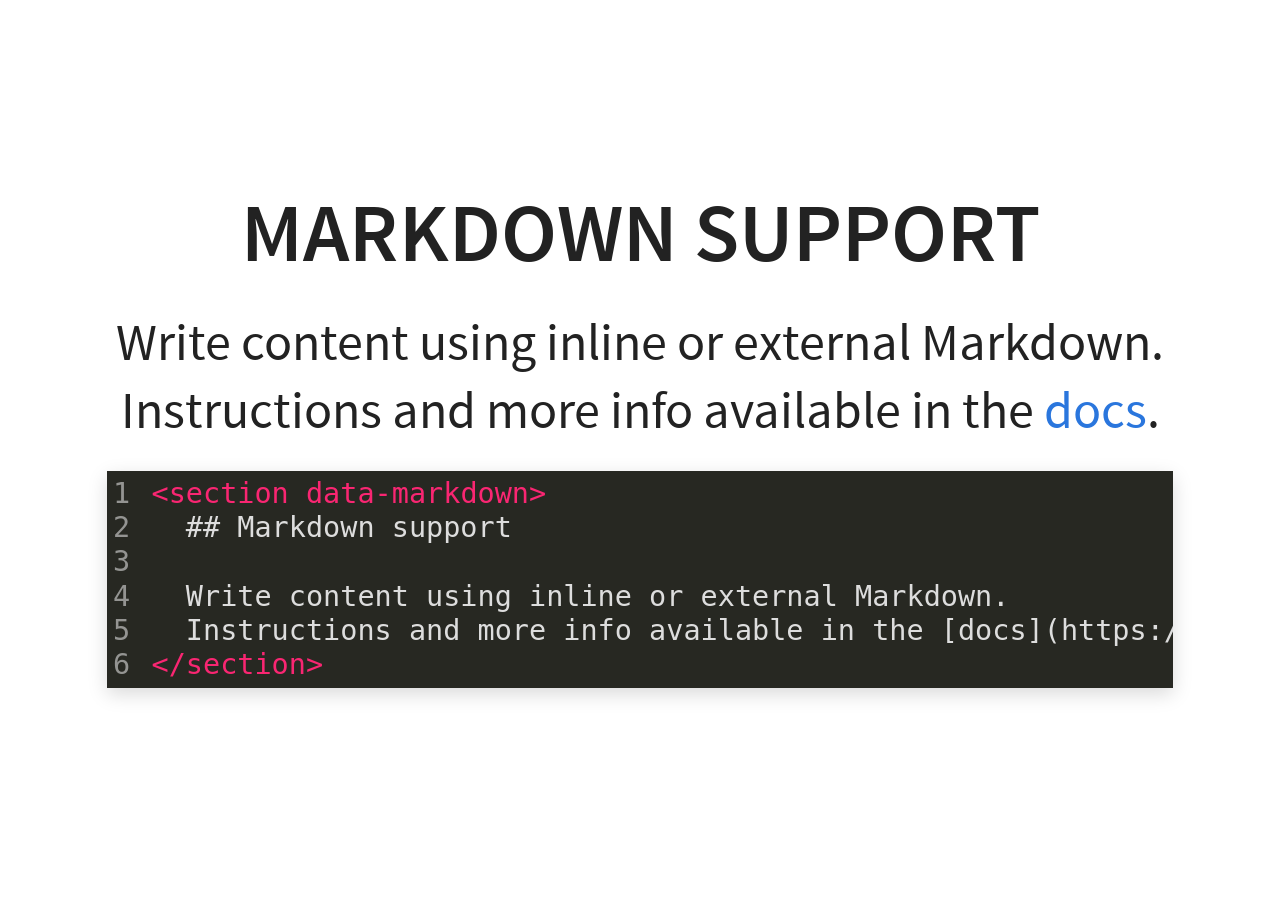
<file: slides/_demo_.html>
<!doctype html>
<html lang="es">

	<head>
		<meta charset="utf-8">
		<title>Demo con Reveal.js</title>
		<meta name="viewport" content="width=device-width, initial-scale=1.0">
		<link rel="stylesheet" href="dist/reveal.css">
		<link rel="stylesheet" href="dist/theme/white.css" id="theme">
		<link rel="stylesheet" href="plugin/highlight/monokai.css">
	</head>

	<body>

		<div class="reveal">

			<div class="slides">
                <section data-markdown>
                    <script type="text/template">
                        ## Markdown support

                        Write content using inline or external Markdown.
                        Instructions and more info available in the [docs](https://revealjs.com/markdown/).

                        ```html []
                        <section data-markdown>
                          ## Markdown support

                          Write content using inline or external Markdown.
                          Instructions and more info available in the [docs](https://revealjs.com/markdown/).
                        </section>
                        ```
                    </script>
                </section>

                <section data-markdown>
                    <script type="text/template">
                        ## Another slide

                        Java sample code

                        ```java[|9]
                        public class MyClass
                        {
                            public MyClass()
                            {
                            }
                            
                            public void aMethod()
                            {
                                System.out.println("Hello world");
                            }
                        ```
                    </script>
                </section>
            </div>
		</div>

		<script src="dist/reveal.js"></script>
		<script src="plugin/markdown/markdown.js"></script>
		<script src="plugin/highlight/highlight.js"></script>
		<script>

			// Also available as an ES module, see:
			// https://revealjs.com/initialization/
			Reveal.initialize({
				controls: false,
				progress: false,
				center: true,
				hash: true,

				// Learn about plugins: https://revealjs.com/plugins/
				plugins: [ RevealMarkdown, RevealHighlight ]
			});

		</script>

	</body>
</html>
</file>
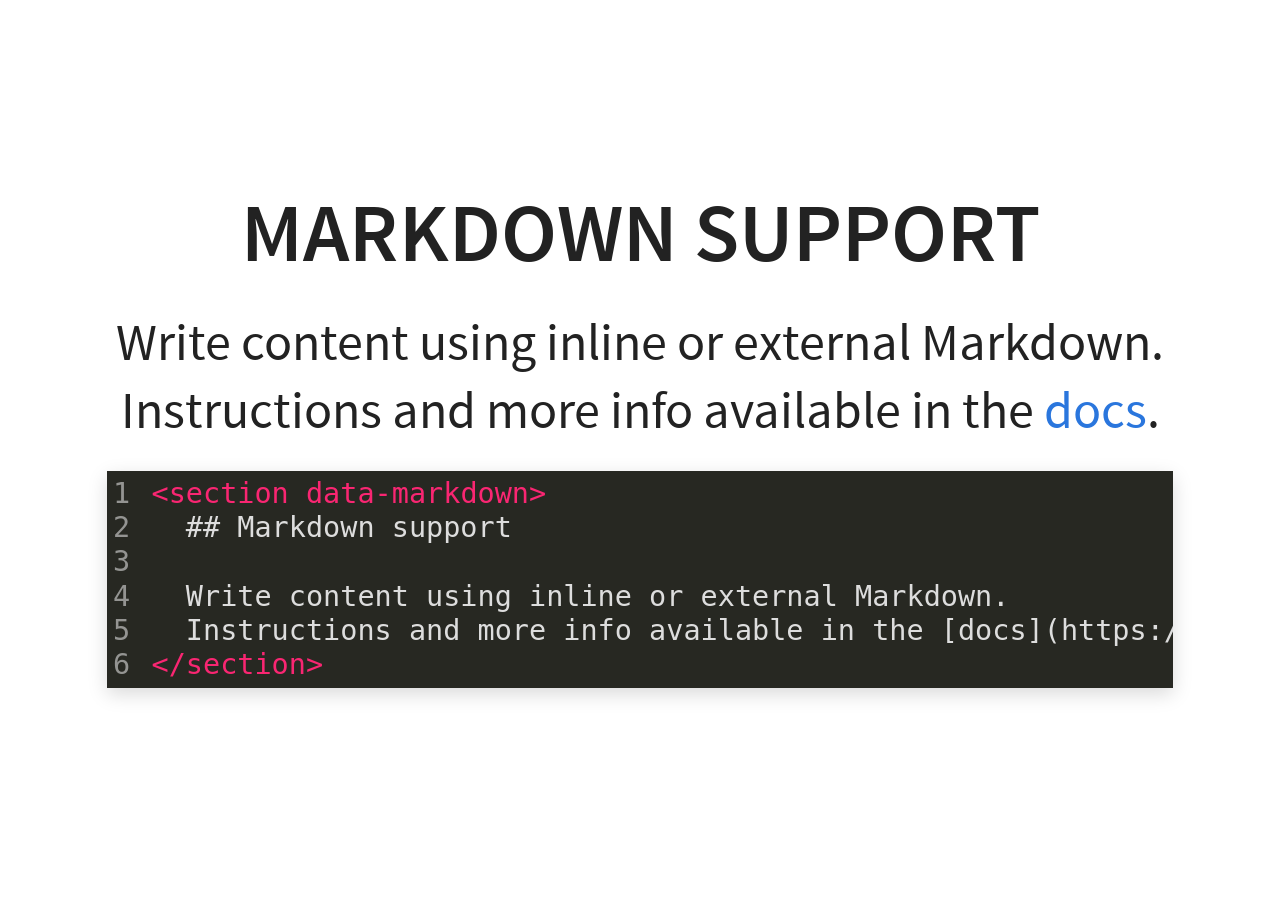
<file: docs/slides/_demo_.html>
<!doctype html>
<html lang="es">

	<head>
		<meta charset="utf-8">
		<title>Demo con Reveal.js</title>
		<meta name="viewport" content="width=device-width, initial-scale=1.0">
		<link rel="stylesheet" href="dist/reveal.css">
		<link rel="stylesheet" href="dist/theme/white.css" id="theme">
		<link rel="stylesheet" href="plugin/highlight/monokai.css">
	</head>

	<body>

		<div class="reveal">

			<div class="slides">
                <section data-markdown>
                    <script type="text/template">
                        ## Markdown support

                        Write content using inline or external Markdown.
                        Instructions and more info available in the [docs](https://revealjs.com/markdown/).

                        ```html []
                        <section data-markdown>
                          ## Markdown support

                          Write content using inline or external Markdown.
                          Instructions and more info available in the [docs](https://revealjs.com/markdown/).
                        </section>
                        ```
                    </script>
                </section>

                <section data-markdown>
                    <script type="text/template">
                        ## Another slide

                        Java sample code

                        ```java[|9]
                        public class MyClass
                        {
                            public MyClass()
                            {
                            }
                            
                            public void aMethod()
                            {
                                System.out.println("Hello world");
                            }
                        ```
                    </script>
                </section>
            </div>
		</div>

		<script src="dist/reveal.js"></script>
		<script src="plugin/markdown/markdown.js"></script>
		<script src="plugin/highlight/highlight.js"></script>
		<script>

			// Also available as an ES module, see:
			// https://revealjs.com/initialization/
			Reveal.initialize({
				controls: false,
				progress: false,
				center: true,
				hash: true,

				// Learn about plugins: https://revealjs.com/plugins/
				plugins: [ RevealMarkdown, RevealHighlight ]
			});

		</script>

	</body>
</html>
</file>
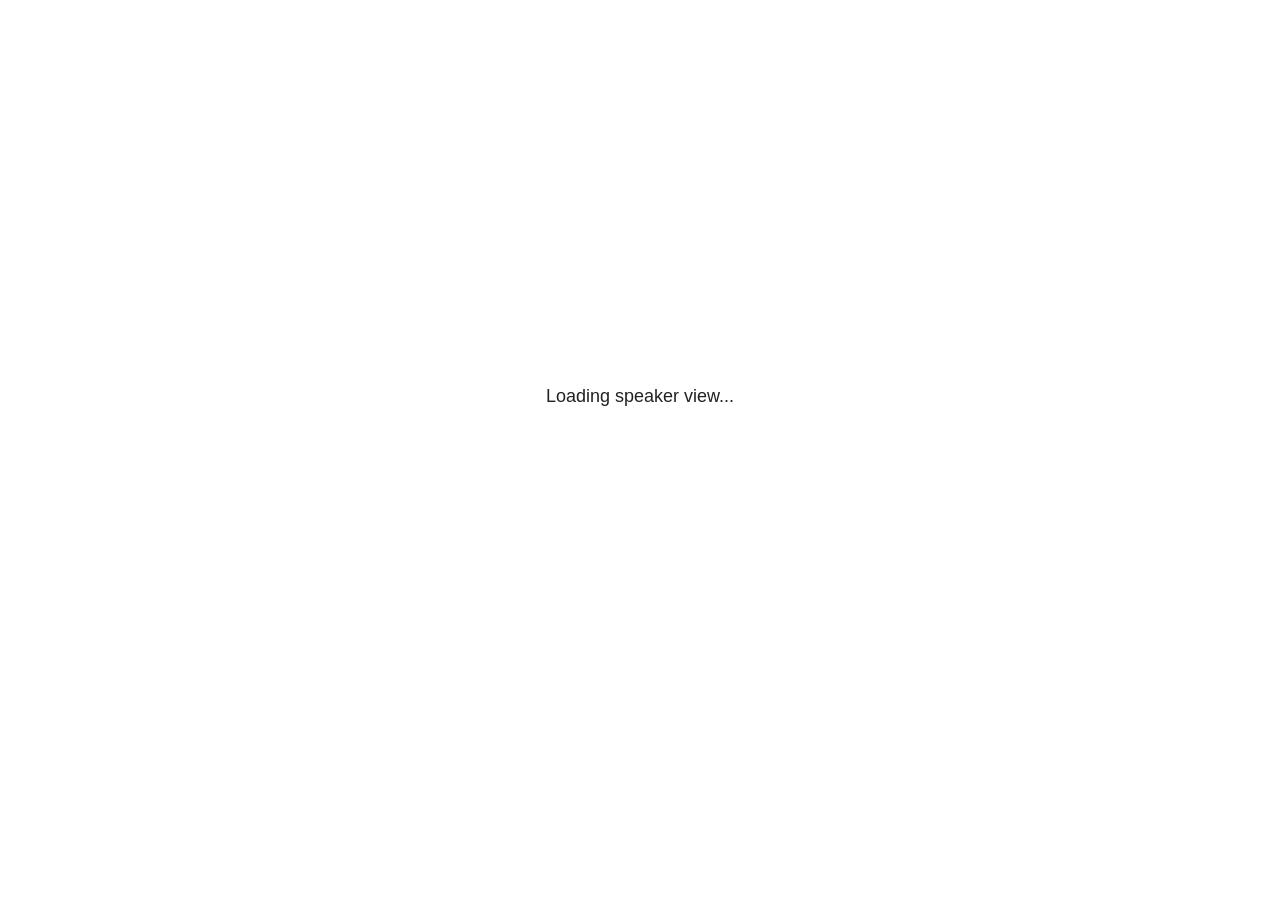
<file: slides/plugin/notes/speaker-view.html>
<html lang="en">
	<head>
		<meta charset="utf-8">

		<title>reveal.js - Speaker View</title>

		<style>
			body {
				font-family: Helvetica;
				font-size: 18px;
			}

			#current-slide,
			#upcoming-slide,
			#speaker-controls {
				padding: 6px;
				box-sizing: border-box;
				-moz-box-sizing: border-box;
			}

			#current-slide iframe,
			#upcoming-slide iframe {
				width: 100%;
				height: 100%;
				border: 1px solid #ddd;
			}

			#current-slide .label,
			#upcoming-slide .label {
				position: absolute;
				top: 10px;
				left: 10px;
				z-index: 2;
			}

			#connection-status {
				position: absolute;
				top: 0;
				left: 0;
				width: 100%;
				height: 100%;
				z-index: 20;
				padding: 30% 20% 20% 20%;
				font-size: 18px;
				color: #222;
				background: #fff;
				text-align: center;
				box-sizing: border-box;
				line-height: 1.4;
			}

			.overlay-element {
				height: 34px;
				line-height: 34px;
				padding: 0 10px;
				text-shadow: none;
				background: rgba( 220, 220, 220, 0.8 );
				color: #222;
				font-size: 14px;
			}

			.overlay-element.interactive:hover {
				background: rgba( 220, 220, 220, 1 );
			}

			#current-slide {
				position: absolute;
				width: 60%;
				height: 100%;
				top: 0;
				left: 0;
				padding-right: 0;
			}

			#upcoming-slide {
				position: absolute;
				width: 40%;
				height: 40%;
				right: 0;
				top: 0;
			}

			/* Speaker controls */
			#speaker-controls {
				position: absolute;
				top: 40%;
				right: 0;
				width: 40%;
				height: 60%;
				overflow: auto;
				font-size: 18px;
			}

				.speaker-controls-time.hidden,
				.speaker-controls-notes.hidden {
					display: none;
				}

				.speaker-controls-time .label,
				.speaker-controls-pace .label,
				.speaker-controls-notes .label {
					text-transform: uppercase;
					font-weight: normal;
					font-size: 0.66em;
					color: #666;
					margin: 0;
				}

				.speaker-controls-time, .speaker-controls-pace {
					border-bottom: 1px solid rgba( 200, 200, 200, 0.5 );
					margin-bottom: 10px;
					padding: 10px 16px;
					padding-bottom: 20px;
					cursor: pointer;
				}

				.speaker-controls-time .reset-button {
					opacity: 0;
					float: right;
					color: #666;
					text-decoration: none;
				}
				.speaker-controls-time:hover .reset-button {
					opacity: 1;
				}

				.speaker-controls-time .timer,
				.speaker-controls-time .clock {
					width: 50%;
				}

				.speaker-controls-time .timer,
				.speaker-controls-time .clock,
				.speaker-controls-time .pacing .hours-value,
				.speaker-controls-time .pacing .minutes-value,
				.speaker-controls-time .pacing .seconds-value {
					font-size: 1.9em;
				}

				.speaker-controls-time .timer {
					float: left;
				}

				.speaker-controls-time .clock {
					float: right;
					text-align: right;
				}

				.speaker-controls-time span.mute {
					opacity: 0.3;
				}

				.speaker-controls-time .pacing-title {
					margin-top: 5px;
				}

				.speaker-controls-time .pacing.ahead {
					color: blue;
				}

				.speaker-controls-time .pacing.on-track {
					color: green;
				}

				.speaker-controls-time .pacing.behind {
					color: red;
				}

				.speaker-controls-notes {
					padding: 10px 16px;
				}

				.speaker-controls-notes .value {
					margin-top: 5px;
					line-height: 1.4;
					font-size: 1.2em;
				}

			/* Layout selector */
			#speaker-layout {
				position: absolute;
				top: 10px;
				right: 10px;
				color: #222;
				z-index: 10;
			}
				#speaker-layout select {
					position: absolute;
					width: 100%;
					height: 100%;
					top: 0;
					left: 0;
					border: 0;
					box-shadow: 0;
					cursor: pointer;
					opacity: 0;

					font-size: 1em;
					background-color: transparent;

					-moz-appearance: none;
					-webkit-appearance: none;
					-webkit-tap-highlight-color: rgba(0, 0, 0, 0);
				}

				#speaker-layout select:focus {
					outline: none;
					box-shadow: none;
				}

			.clear {
				clear: both;
			}

			/* Speaker layout: Wide */
			body[data-speaker-layout="wide"] #current-slide,
			body[data-speaker-layout="wide"] #upcoming-slide {
				width: 50%;
				height: 45%;
				padding: 6px;
			}

			body[data-speaker-layout="wide"] #current-slide {
				top: 0;
				left: 0;
			}

			body[data-speaker-layout="wide"] #upcoming-slide {
				top: 0;
				left: 50%;
			}

			body[data-speaker-layout="wide"] #speaker-controls {
				top: 45%;
				left: 0;
				width: 100%;
				height: 50%;
				font-size: 1.25em;
			}

			/* Speaker layout: Tall */
			body[data-speaker-layout="tall"] #current-slide,
			body[data-speaker-layout="tall"] #upcoming-slide {
				width: 45%;
				height: 50%;
				padding: 6px;
			}

			body[data-speaker-layout="tall"] #current-slide {
				top: 0;
				left: 0;
			}

			body[data-speaker-layout="tall"] #upcoming-slide {
				top: 50%;
				left: 0;
			}

			body[data-speaker-layout="tall"] #speaker-controls {
				padding-top: 40px;
				top: 0;
				left: 45%;
				width: 55%;
				height: 100%;
				font-size: 1.25em;
			}

			/* Speaker layout: Notes only */
			body[data-speaker-layout="notes-only"] #current-slide,
			body[data-speaker-layout="notes-only"] #upcoming-slide {
				display: none;
			}

			body[data-speaker-layout="notes-only"] #speaker-controls {
				padding-top: 40px;
				top: 0;
				left: 0;
				width: 100%;
				height: 100%;
				font-size: 1.25em;
			}

			@media screen and (max-width: 1080px) {
				body[data-speaker-layout="default"] #speaker-controls {
					font-size: 16px;
				}
			}

			@media screen and (max-width: 900px) {
				body[data-speaker-layout="default"] #speaker-controls {
					font-size: 14px;
				}
			}

			@media screen and (max-width: 800px) {
				body[data-speaker-layout="default"] #speaker-controls {
					font-size: 12px;
				}
			}

		</style>
	</head>

	<body>

		<div id="connection-status">Loading speaker view...</div>

		<div id="current-slide"></div>
		<div id="upcoming-slide"><span class="overlay-element label">Upcoming</span></div>
		<div id="speaker-controls">
			<div class="speaker-controls-time">
				<h4 class="label">Time <span class="reset-button">Click to Reset</span></h4>
				<div class="clock">
					<span class="clock-value">0:00 AM</span>
				</div>
				<div class="timer">
					<span class="hours-value">00</span><span class="minutes-value">:00</span><span class="seconds-value">:00</span>
				</div>
				<div class="clear"></div>

				<h4 class="label pacing-title" style="display: none">Pacing – Time to finish current slide</h4>
				<div class="pacing" style="display: none">
					<span class="hours-value">00</span><span class="minutes-value">:00</span><span class="seconds-value">:00</span>
				</div>
			</div>

			<div class="speaker-controls-notes hidden">
				<h4 class="label">Notes</h4>
				<div class="value"></div>
			</div>
		</div>
		<div id="speaker-layout" class="overlay-element interactive">
			<span class="speaker-layout-label"></span>
			<select class="speaker-layout-dropdown"></select>
		</div>

		<script>

			(function() {

				var notes,
					notesValue,
					currentState,
					currentSlide,
					upcomingSlide,
					layoutLabel,
					layoutDropdown,
					pendingCalls = {},
					lastRevealApiCallId = 0,
					connected = false;

				var SPEAKER_LAYOUTS = {
					'default': 'Default',
					'wide': 'Wide',
					'tall': 'Tall',
					'notes-only': 'Notes only'
				};

				setupLayout();

				var connectionStatus = document.querySelector( '#connection-status' );
				var connectionTimeout = setTimeout( function() {
					connectionStatus.innerHTML = 'Error connecting to main window.<br>Please try closing and reopening the speaker view.';
				}, 5000 );

				window.addEventListener( 'message', function( event ) {

					clearTimeout( connectionTimeout );
					connectionStatus.style.display = 'none';

					var data = JSON.parse( event.data );

					// The overview mode is only useful to the reveal.js instance
					// where navigation occurs so we don't sync it
					if( data.state ) delete data.state.overview;

					// Messages sent by the notes plugin inside of the main window
					if( data && data.namespace === 'reveal-notes' ) {
						if( data.type === 'connect' ) {
							handleConnectMessage( data );
						}
						else if( data.type === 'state' ) {
							handleStateMessage( data );
						}
						else if( data.type === 'return' ) {
							pendingCalls[data.callId](data.result);
							delete pendingCalls[data.callId];
						}
					}
					// Messages sent by the reveal.js inside of the current slide preview
					else if( data && data.namespace === 'reveal' ) {
						if( /ready/.test( data.eventName ) ) {
							// Send a message back to notify that the handshake is complete
							window.opener.postMessage( JSON.stringify({ namespace: 'reveal-notes', type: 'connected'} ), '*' );
						}
						else if( /slidechanged|fragmentshown|fragmenthidden|paused|resumed/.test( data.eventName ) && currentState !== JSON.stringify( data.state ) ) {

							window.opener.postMessage( JSON.stringify({ method: 'setState', args: [ data.state ]} ), '*' );

						}
					}

				} );

				/**
				 * Asynchronously calls the Reveal.js API of the main frame.
				 */
				function callRevealApi( methodName, methodArguments, callback ) {

					var callId = ++lastRevealApiCallId;
					pendingCalls[callId] = callback;
					window.opener.postMessage( JSON.stringify( {
						namespace: 'reveal-notes',
						type: 'call',
						callId: callId,
						methodName: methodName,
						arguments: methodArguments
					} ), '*' );

				}

				/**
				 * Called when the main window is trying to establish a
				 * connection.
				 */
				function handleConnectMessage( data ) {

					if( connected === false ) {
						connected = true;

						setupIframes( data );
						setupKeyboard();
						setupNotes();
						setupTimer();
					}

				}

				/**
				 * Called when the main window sends an updated state.
				 */
				function handleStateMessage( data ) {

					// Store the most recently set state to avoid circular loops
					// applying the same state
					currentState = JSON.stringify( data.state );

					// No need for updating the notes in case of fragment changes
					if ( data.notes ) {
						notes.classList.remove( 'hidden' );
						notesValue.style.whiteSpace = data.whitespace;
						if( data.markdown ) {
							notesValue.innerHTML = marked( data.notes );
						}
						else {
							notesValue.innerHTML = data.notes;
						}
					}
					else {
						notes.classList.add( 'hidden' );
					}

					// Update the note slides
					currentSlide.contentWindow.postMessage( JSON.stringify({ method: 'setState', args: [ data.state ] }), '*' );
					upcomingSlide.contentWindow.postMessage( JSON.stringify({ method: 'setState', args: [ data.state ] }), '*' );
					upcomingSlide.contentWindow.postMessage( JSON.stringify({ method: 'next' }), '*' );

				}

				// Limit to max one state update per X ms
				handleStateMessage = debounce( handleStateMessage, 200 );

				/**
				 * Forward keyboard events to the current slide window.
				 * This enables keyboard events to work even if focus
				 * isn't set on the current slide iframe.
				 *
				 * Block F5 default handling, it reloads and disconnects
				 * the speaker notes window.
				 */
				function setupKeyboard() {

					document.addEventListener( 'keydown', function( event ) {
						if( event.keyCode === 116 || ( event.metaKey && event.keyCode === 82 ) ) {
							event.preventDefault();
							return false;
						}
						currentSlide.contentWindow.postMessage( JSON.stringify({ method: 'triggerKey', args: [ event.keyCode ] }), '*' );
					} );

				}

				/**
				 * Creates the preview iframes.
				 */
				function setupIframes( data ) {

					var params = [
						'receiver',
						'progress=false',
						'history=false',
						'transition=none',
						'autoSlide=0',
						'backgroundTransition=none'
					].join( '&' );

					var urlSeparator = /\?/.test(data.url) ? '&' : '?';
					var hash = '#/' + data.state.indexh + '/' + data.state.indexv;
					var currentURL = data.url + urlSeparator + params + '&postMessageEvents=true' + hash;
					var upcomingURL = data.url + urlSeparator + params + '&controls=false' + hash;

					currentSlide = document.createElement( 'iframe' );
					currentSlide.setAttribute( 'width', 1280 );
					currentSlide.setAttribute( 'height', 1024 );
					currentSlide.setAttribute( 'src', currentURL );
					document.querySelector( '#current-slide' ).appendChild( currentSlide );

					upcomingSlide = document.createElement( 'iframe' );
					upcomingSlide.setAttribute( 'width', 640 );
					upcomingSlide.setAttribute( 'height', 512 );
					upcomingSlide.setAttribute( 'src', upcomingURL );
					document.querySelector( '#upcoming-slide' ).appendChild( upcomingSlide );

				}

				/**
				 * Setup the notes UI.
				 */
				function setupNotes() {

					notes = document.querySelector( '.speaker-controls-notes' );
					notesValue = document.querySelector( '.speaker-controls-notes .value' );

				}

				function getTimings( callback ) {

					callRevealApi( 'getSlidesAttributes', [], function ( slideAttributes ) {
						callRevealApi( 'getConfig', [], function ( config ) {
							var totalTime = config.totalTime;
							var minTimePerSlide = config.minimumTimePerSlide || 0;
							var defaultTiming = config.defaultTiming;
							if ((defaultTiming == null) && (totalTime == null)) {
								callback(null);
								return;
							}
							// Setting totalTime overrides defaultTiming
							if (totalTime) {
								defaultTiming = 0;
							}
							var timings = [];
							for ( var i in slideAttributes ) {
								var slide = slideAttributes[ i ];
								var timing = defaultTiming;
								if( slide.hasOwnProperty( 'data-timing' )) {
									var t = slide[ 'data-timing' ];
									timing = parseInt(t);
									if( isNaN(timing) ) {
										console.warn("Could not parse timing '" + t + "' of slide " + i + "; using default of " + defaultTiming);
										timing = defaultTiming;
									}
								}
								timings.push(timing);
							}
							if ( totalTime ) {
								// After we've allocated time to individual slides, we summarize it and
								// subtract it from the total time
								var remainingTime = totalTime - timings.reduce( function(a, b) { return a + b; }, 0 );
								// The remaining time is divided by the number of slides that have 0 seconds
								// allocated at the moment, giving the average time-per-slide on the remaining slides
								var remainingSlides = (timings.filter( function(x) { return x == 0 }) ).length
								var timePerSlide = Math.round( remainingTime / remainingSlides, 0 )
								// And now we replace every zero-value timing with that average
								timings = timings.map( function(x) { return (x==0 ? timePerSlide : x) } );
							}
							var slidesUnderMinimum = timings.filter( function(x) { return (x < minTimePerSlide) } ).length
							if ( slidesUnderMinimum ) {
								message = "The pacing time for " + slidesUnderMinimum + " slide(s) is under the configured minimum of " + minTimePerSlide + " seconds. Check the data-timing attribute on individual slides, or consider increasing the totalTime or minimumTimePerSlide configuration options (or removing some slides).";
								alert(message);
							}
							callback( timings );
						} );
					} );

				}

				/**
				 * Return the number of seconds allocated for presenting
				 * all slides up to and including this one.
				 */
				function getTimeAllocated( timings, callback ) {

					callRevealApi( 'getSlidePastCount', [], function ( currentSlide ) {
						var allocated = 0;
						for (var i in timings.slice(0, currentSlide + 1)) {
							allocated += timings[i];
						}
						callback( allocated );
					} );

				}

				/**
				 * Create the timer and clock and start updating them
				 * at an interval.
				 */
				function setupTimer() {

					var start = new Date(),
					timeEl = document.querySelector( '.speaker-controls-time' ),
					clockEl = timeEl.querySelector( '.clock-value' ),
					hoursEl = timeEl.querySelector( '.hours-value' ),
					minutesEl = timeEl.querySelector( '.minutes-value' ),
					secondsEl = timeEl.querySelector( '.seconds-value' ),
					pacingTitleEl = timeEl.querySelector( '.pacing-title' ),
					pacingEl = timeEl.querySelector( '.pacing' ),
					pacingHoursEl = pacingEl.querySelector( '.hours-value' ),
					pacingMinutesEl = pacingEl.querySelector( '.minutes-value' ),
					pacingSecondsEl = pacingEl.querySelector( '.seconds-value' );

					var timings = null;
					getTimings( function ( _timings ) {

						timings = _timings;
						if (_timings !== null) {
							pacingTitleEl.style.removeProperty('display');
							pacingEl.style.removeProperty('display');
						}

						// Update once directly
						_updateTimer();

						// Then update every second
						setInterval( _updateTimer, 1000 );

					} );


					function _resetTimer() {

						if (timings == null) {
							start = new Date();
							_updateTimer();
						}
						else {
							// Reset timer to beginning of current slide
							getTimeAllocated( timings, function ( slideEndTimingSeconds ) {
								var slideEndTiming = slideEndTimingSeconds * 1000;
								callRevealApi( 'getSlidePastCount', [], function ( currentSlide ) {
									var currentSlideTiming = timings[currentSlide] * 1000;
									var previousSlidesTiming = slideEndTiming - currentSlideTiming;
									var now = new Date();
									start = new Date(now.getTime() - previousSlidesTiming);
									_updateTimer();
								} );
							} );
						}

					}

					timeEl.addEventListener( 'click', function() {
						_resetTimer();
						return false;
					} );

					function _displayTime( hrEl, minEl, secEl, time) {

						var sign = Math.sign(time) == -1 ? "-" : "";
						time = Math.abs(Math.round(time / 1000));
						var seconds = time % 60;
						var minutes = Math.floor( time / 60 ) % 60 ;
						var hours = Math.floor( time / ( 60 * 60 )) ;
						hrEl.innerHTML = sign + zeroPadInteger( hours );
						if (hours == 0) {
							hrEl.classList.add( 'mute' );
						}
						else {
							hrEl.classList.remove( 'mute' );
						}
						minEl.innerHTML = ':' + zeroPadInteger( minutes );
						if (hours == 0 && minutes == 0) {
							minEl.classList.add( 'mute' );
						}
						else {
							minEl.classList.remove( 'mute' );
						}
						secEl.innerHTML = ':' + zeroPadInteger( seconds );
					}

					function _updateTimer() {

						var diff, hours, minutes, seconds,
						now = new Date();

						diff = now.getTime() - start.getTime();

						clockEl.innerHTML = now.toLocaleTimeString( 'en-US', { hour12: true, hour: '2-digit', minute:'2-digit' } );
						_displayTime( hoursEl, minutesEl, secondsEl, diff );
						if (timings !== null) {
							_updatePacing(diff);
						}

					}

					function _updatePacing(diff) {

						getTimeAllocated( timings, function ( slideEndTimingSeconds ) {
							var slideEndTiming = slideEndTimingSeconds * 1000;

							callRevealApi( 'getSlidePastCount', [], function ( currentSlide ) {
								var currentSlideTiming = timings[currentSlide] * 1000;
								var timeLeftCurrentSlide = slideEndTiming - diff;
								if (timeLeftCurrentSlide < 0) {
									pacingEl.className = 'pacing behind';
								}
								else if (timeLeftCurrentSlide < currentSlideTiming) {
									pacingEl.className = 'pacing on-track';
								}
								else {
									pacingEl.className = 'pacing ahead';
								}
								_displayTime( pacingHoursEl, pacingMinutesEl, pacingSecondsEl, timeLeftCurrentSlide );
							} );
						} );
					}

				}

				/**
				 * Sets up the speaker view layout and layout selector.
				 */
				function setupLayout() {

					layoutDropdown = document.querySelector( '.speaker-layout-dropdown' );
					layoutLabel = document.querySelector( '.speaker-layout-label' );

					// Render the list of available layouts
					for( var id in SPEAKER_LAYOUTS ) {
						var option = document.createElement( 'option' );
						option.setAttribute( 'value', id );
						option.textContent = SPEAKER_LAYOUTS[ id ];
						layoutDropdown.appendChild( option );
					}

					// Monitor the dropdown for changes
					layoutDropdown.addEventListener( 'change', function( event ) {

						setLayout( layoutDropdown.value );

					}, false );

					// Restore any currently persisted layout
					setLayout( getLayout() );

				}

				/**
				 * Sets a new speaker view layout. The layout is persisted
				 * in local storage.
				 */
				function setLayout( value ) {

					var title = SPEAKER_LAYOUTS[ value ];

					layoutLabel.innerHTML = 'Layout' + ( title ? ( ': ' + title ) : '' );
					layoutDropdown.value = value;

					document.body.setAttribute( 'data-speaker-layout', value );

					// Persist locally
					if( supportsLocalStorage() ) {
						window.localStorage.setItem( 'reveal-speaker-layout', value );
					}

				}

				/**
				 * Returns the ID of the most recently set speaker layout
				 * or our default layout if none has been set.
				 */
				function getLayout() {

					if( supportsLocalStorage() ) {
						var layout = window.localStorage.getItem( 'reveal-speaker-layout' );
						if( layout ) {
							return layout;
						}
					}

					// Default to the first record in the layouts hash
					for( var id in SPEAKER_LAYOUTS ) {
						return id;
					}

				}

				function supportsLocalStorage() {

					try {
						localStorage.setItem('test', 'test');
						localStorage.removeItem('test');
						return true;
					}
					catch( e ) {
						return false;
					}

				}

				function zeroPadInteger( num ) {

					var str = '00' + parseInt( num );
					return str.substring( str.length - 2 );

				}

				/**
				 * Limits the frequency at which a function can be called.
				 */
				function debounce( fn, ms ) {

					var lastTime = 0,
						timeout;

					return function() {

						var args = arguments;
						var context = this;

						clearTimeout( timeout );

						var timeSinceLastCall = Date.now() - lastTime;
						if( timeSinceLastCall > ms ) {
							fn.apply( context, args );
							lastTime = Date.now();
						}
						else {
							timeout = setTimeout( function() {
								fn.apply( context, args );
								lastTime = Date.now();
							}, ms - timeSinceLastCall );
						}

					}

				}

			})();

		</script>
	</body>
</html>
</file>
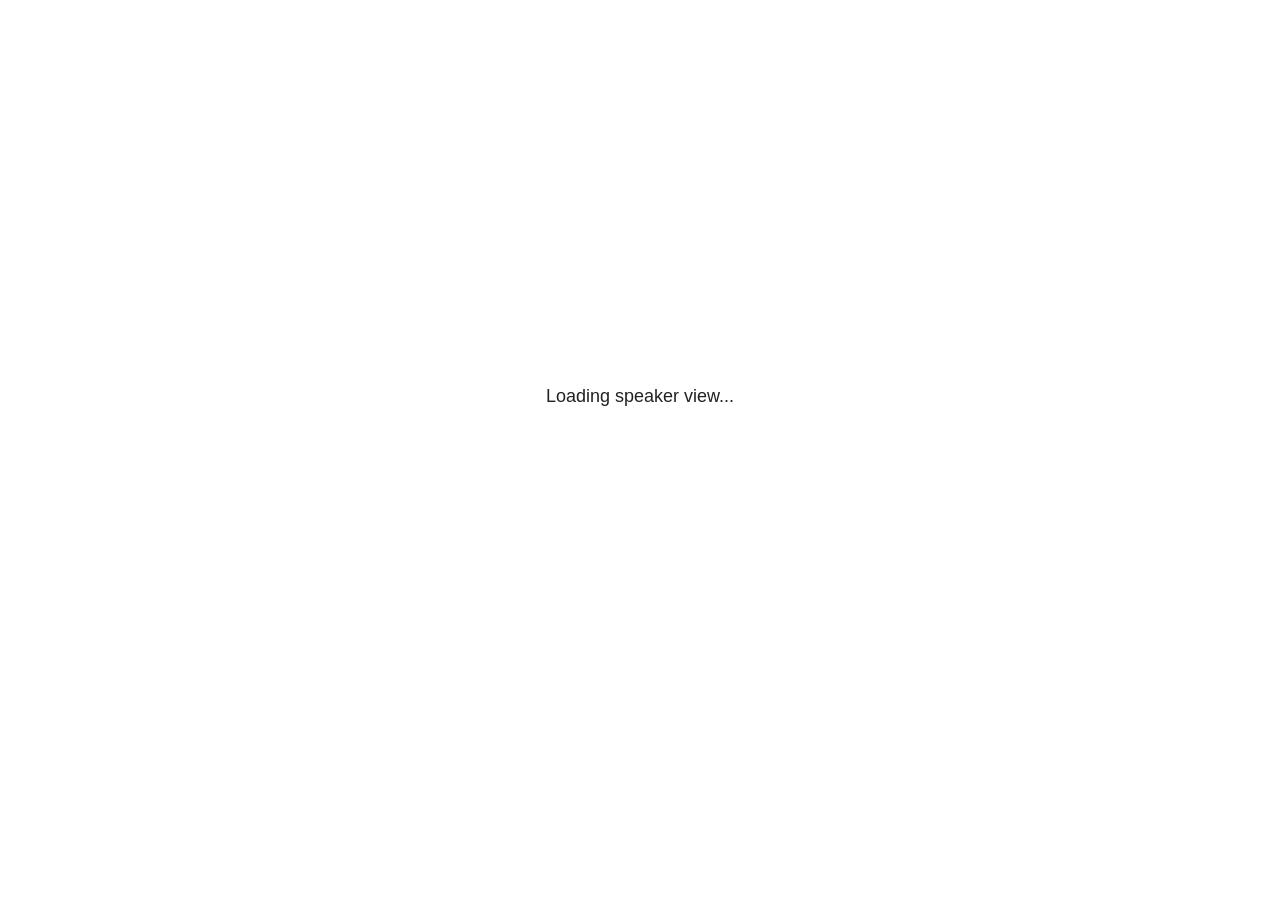
<file: docs/slides/plugin/notes/speaker-view.html>
<html lang="en">
	<head>
		<meta charset="utf-8">

		<title>reveal.js - Speaker View</title>

		<style>
			body {
				font-family: Helvetica;
				font-size: 18px;
			}

			#current-slide,
			#upcoming-slide,
			#speaker-controls {
				padding: 6px;
				box-sizing: border-box;
				-moz-box-sizing: border-box;
			}

			#current-slide iframe,
			#upcoming-slide iframe {
				width: 100%;
				height: 100%;
				border: 1px solid #ddd;
			}

			#current-slide .label,
			#upcoming-slide .label {
				position: absolute;
				top: 10px;
				left: 10px;
				z-index: 2;
			}

			#connection-status {
				position: absolute;
				top: 0;
				left: 0;
				width: 100%;
				height: 100%;
				z-index: 20;
				padding: 30% 20% 20% 20%;
				font-size: 18px;
				color: #222;
				background: #fff;
				text-align: center;
				box-sizing: border-box;
				line-height: 1.4;
			}

			.overlay-element {
				height: 34px;
				line-height: 34px;
				padding: 0 10px;
				text-shadow: none;
				background: rgba( 220, 220, 220, 0.8 );
				color: #222;
				font-size: 14px;
			}

			.overlay-element.interactive:hover {
				background: rgba( 220, 220, 220, 1 );
			}

			#current-slide {
				position: absolute;
				width: 60%;
				height: 100%;
				top: 0;
				left: 0;
				padding-right: 0;
			}

			#upcoming-slide {
				position: absolute;
				width: 40%;
				height: 40%;
				right: 0;
				top: 0;
			}

			/* Speaker controls */
			#speaker-controls {
				position: absolute;
				top: 40%;
				right: 0;
				width: 40%;
				height: 60%;
				overflow: auto;
				font-size: 18px;
			}

				.speaker-controls-time.hidden,
				.speaker-controls-notes.hidden {
					display: none;
				}

				.speaker-controls-time .label,
				.speaker-controls-pace .label,
				.speaker-controls-notes .label {
					text-transform: uppercase;
					font-weight: normal;
					font-size: 0.66em;
					color: #666;
					margin: 0;
				}

				.speaker-controls-time, .speaker-controls-pace {
					border-bottom: 1px solid rgba( 200, 200, 200, 0.5 );
					margin-bottom: 10px;
					padding: 10px 16px;
					padding-bottom: 20px;
					cursor: pointer;
				}

				.speaker-controls-time .reset-button {
					opacity: 0;
					float: right;
					color: #666;
					text-decoration: none;
				}
				.speaker-controls-time:hover .reset-button {
					opacity: 1;
				}

				.speaker-controls-time .timer,
				.speaker-controls-time .clock {
					width: 50%;
				}

				.speaker-controls-time .timer,
				.speaker-controls-time .clock,
				.speaker-controls-time .pacing .hours-value,
				.speaker-controls-time .pacing .minutes-value,
				.speaker-controls-time .pacing .seconds-value {
					font-size: 1.9em;
				}

				.speaker-controls-time .timer {
					float: left;
				}

				.speaker-controls-time .clock {
					float: right;
					text-align: right;
				}

				.speaker-controls-time span.mute {
					opacity: 0.3;
				}

				.speaker-controls-time .pacing-title {
					margin-top: 5px;
				}

				.speaker-controls-time .pacing.ahead {
					color: blue;
				}

				.speaker-controls-time .pacing.on-track {
					color: green;
				}

				.speaker-controls-time .pacing.behind {
					color: red;
				}

				.speaker-controls-notes {
					padding: 10px 16px;
				}

				.speaker-controls-notes .value {
					margin-top: 5px;
					line-height: 1.4;
					font-size: 1.2em;
				}

			/* Layout selector */
			#speaker-layout {
				position: absolute;
				top: 10px;
				right: 10px;
				color: #222;
				z-index: 10;
			}
				#speaker-layout select {
					position: absolute;
					width: 100%;
					height: 100%;
					top: 0;
					left: 0;
					border: 0;
					box-shadow: 0;
					cursor: pointer;
					opacity: 0;

					font-size: 1em;
					background-color: transparent;

					-moz-appearance: none;
					-webkit-appearance: none;
					-webkit-tap-highlight-color: rgba(0, 0, 0, 0);
				}

				#speaker-layout select:focus {
					outline: none;
					box-shadow: none;
				}

			.clear {
				clear: both;
			}

			/* Speaker layout: Wide */
			body[data-speaker-layout="wide"] #current-slide,
			body[data-speaker-layout="wide"] #upcoming-slide {
				width: 50%;
				height: 45%;
				padding: 6px;
			}

			body[data-speaker-layout="wide"] #current-slide {
				top: 0;
				left: 0;
			}

			body[data-speaker-layout="wide"] #upcoming-slide {
				top: 0;
				left: 50%;
			}

			body[data-speaker-layout="wide"] #speaker-controls {
				top: 45%;
				left: 0;
				width: 100%;
				height: 50%;
				font-size: 1.25em;
			}

			/* Speaker layout: Tall */
			body[data-speaker-layout="tall"] #current-slide,
			body[data-speaker-layout="tall"] #upcoming-slide {
				width: 45%;
				height: 50%;
				padding: 6px;
			}

			body[data-speaker-layout="tall"] #current-slide {
				top: 0;
				left: 0;
			}

			body[data-speaker-layout="tall"] #upcoming-slide {
				top: 50%;
				left: 0;
			}

			body[data-speaker-layout="tall"] #speaker-controls {
				padding-top: 40px;
				top: 0;
				left: 45%;
				width: 55%;
				height: 100%;
				font-size: 1.25em;
			}

			/* Speaker layout: Notes only */
			body[data-speaker-layout="notes-only"] #current-slide,
			body[data-speaker-layout="notes-only"] #upcoming-slide {
				display: none;
			}

			body[data-speaker-layout="notes-only"] #speaker-controls {
				padding-top: 40px;
				top: 0;
				left: 0;
				width: 100%;
				height: 100%;
				font-size: 1.25em;
			}

			@media screen and (max-width: 1080px) {
				body[data-speaker-layout="default"] #speaker-controls {
					font-size: 16px;
				}
			}

			@media screen and (max-width: 900px) {
				body[data-speaker-layout="default"] #speaker-controls {
					font-size: 14px;
				}
			}

			@media screen and (max-width: 800px) {
				body[data-speaker-layout="default"] #speaker-controls {
					font-size: 12px;
				}
			}

		</style>
	</head>

	<body>

		<div id="connection-status">Loading speaker view...</div>

		<div id="current-slide"></div>
		<div id="upcoming-slide"><span class="overlay-element label">Upcoming</span></div>
		<div id="speaker-controls">
			<div class="speaker-controls-time">
				<h4 class="label">Time <span class="reset-button">Click to Reset</span></h4>
				<div class="clock">
					<span class="clock-value">0:00 AM</span>
				</div>
				<div class="timer">
					<span class="hours-value">00</span><span class="minutes-value">:00</span><span class="seconds-value">:00</span>
				</div>
				<div class="clear"></div>

				<h4 class="label pacing-title" style="display: none">Pacing – Time to finish current slide</h4>
				<div class="pacing" style="display: none">
					<span class="hours-value">00</span><span class="minutes-value">:00</span><span class="seconds-value">:00</span>
				</div>
			</div>

			<div class="speaker-controls-notes hidden">
				<h4 class="label">Notes</h4>
				<div class="value"></div>
			</div>
		</div>
		<div id="speaker-layout" class="overlay-element interactive">
			<span class="speaker-layout-label"></span>
			<select class="speaker-layout-dropdown"></select>
		</div>

		<script>

			(function() {

				var notes,
					notesValue,
					currentState,
					currentSlide,
					upcomingSlide,
					layoutLabel,
					layoutDropdown,
					pendingCalls = {},
					lastRevealApiCallId = 0,
					connected = false;

				var SPEAKER_LAYOUTS = {
					'default': 'Default',
					'wide': 'Wide',
					'tall': 'Tall',
					'notes-only': 'Notes only'
				};

				setupLayout();

				var connectionStatus = document.querySelector( '#connection-status' );
				var connectionTimeout = setTimeout( function() {
					connectionStatus.innerHTML = 'Error connecting to main window.<br>Please try closing and reopening the speaker view.';
				}, 5000 );

				window.addEventListener( 'message', function( event ) {

					clearTimeout( connectionTimeout );
					connectionStatus.style.display = 'none';

					var data = JSON.parse( event.data );

					// The overview mode is only useful to the reveal.js instance
					// where navigation occurs so we don't sync it
					if( data.state ) delete data.state.overview;

					// Messages sent by the notes plugin inside of the main window
					if( data && data.namespace === 'reveal-notes' ) {
						if( data.type === 'connect' ) {
							handleConnectMessage( data );
						}
						else if( data.type === 'state' ) {
							handleStateMessage( data );
						}
						else if( data.type === 'return' ) {
							pendingCalls[data.callId](data.result);
							delete pendingCalls[data.callId];
						}
					}
					// Messages sent by the reveal.js inside of the current slide preview
					else if( data && data.namespace === 'reveal' ) {
						if( /ready/.test( data.eventName ) ) {
							// Send a message back to notify that the handshake is complete
							window.opener.postMessage( JSON.stringify({ namespace: 'reveal-notes', type: 'connected'} ), '*' );
						}
						else if( /slidechanged|fragmentshown|fragmenthidden|paused|resumed/.test( data.eventName ) && currentState !== JSON.stringify( data.state ) ) {

							window.opener.postMessage( JSON.stringify({ method: 'setState', args: [ data.state ]} ), '*' );

						}
					}

				} );

				/**
				 * Asynchronously calls the Reveal.js API of the main frame.
				 */
				function callRevealApi( methodName, methodArguments, callback ) {

					var callId = ++lastRevealApiCallId;
					pendingCalls[callId] = callback;
					window.opener.postMessage( JSON.stringify( {
						namespace: 'reveal-notes',
						type: 'call',
						callId: callId,
						methodName: methodName,
						arguments: methodArguments
					} ), '*' );

				}

				/**
				 * Called when the main window is trying to establish a
				 * connection.
				 */
				function handleConnectMessage( data ) {

					if( connected === false ) {
						connected = true;

						setupIframes( data );
						setupKeyboard();
						setupNotes();
						setupTimer();
					}

				}

				/**
				 * Called when the main window sends an updated state.
				 */
				function handleStateMessage( data ) {

					// Store the most recently set state to avoid circular loops
					// applying the same state
					currentState = JSON.stringify( data.state );

					// No need for updating the notes in case of fragment changes
					if ( data.notes ) {
						notes.classList.remove( 'hidden' );
						notesValue.style.whiteSpace = data.whitespace;
						if( data.markdown ) {
							notesValue.innerHTML = marked( data.notes );
						}
						else {
							notesValue.innerHTML = data.notes;
						}
					}
					else {
						notes.classList.add( 'hidden' );
					}

					// Update the note slides
					currentSlide.contentWindow.postMessage( JSON.stringify({ method: 'setState', args: [ data.state ] }), '*' );
					upcomingSlide.contentWindow.postMessage( JSON.stringify({ method: 'setState', args: [ data.state ] }), '*' );
					upcomingSlide.contentWindow.postMessage( JSON.stringify({ method: 'next' }), '*' );

				}

				// Limit to max one state update per X ms
				handleStateMessage = debounce( handleStateMessage, 200 );

				/**
				 * Forward keyboard events to the current slide window.
				 * This enables keyboard events to work even if focus
				 * isn't set on the current slide iframe.
				 *
				 * Block F5 default handling, it reloads and disconnects
				 * the speaker notes window.
				 */
				function setupKeyboard() {

					document.addEventListener( 'keydown', function( event ) {
						if( event.keyCode === 116 || ( event.metaKey && event.keyCode === 82 ) ) {
							event.preventDefault();
							return false;
						}
						currentSlide.contentWindow.postMessage( JSON.stringify({ method: 'triggerKey', args: [ event.keyCode ] }), '*' );
					} );

				}

				/**
				 * Creates the preview iframes.
				 */
				function setupIframes( data ) {

					var params = [
						'receiver',
						'progress=false',
						'history=false',
						'transition=none',
						'autoSlide=0',
						'backgroundTransition=none'
					].join( '&' );

					var urlSeparator = /\?/.test(data.url) ? '&' : '?';
					var hash = '#/' + data.state.indexh + '/' + data.state.indexv;
					var currentURL = data.url + urlSeparator + params + '&postMessageEvents=true' + hash;
					var upcomingURL = data.url + urlSeparator + params + '&controls=false' + hash;

					currentSlide = document.createElement( 'iframe' );
					currentSlide.setAttribute( 'width', 1280 );
					currentSlide.setAttribute( 'height', 1024 );
					currentSlide.setAttribute( 'src', currentURL );
					document.querySelector( '#current-slide' ).appendChild( currentSlide );

					upcomingSlide = document.createElement( 'iframe' );
					upcomingSlide.setAttribute( 'width', 640 );
					upcomingSlide.setAttribute( 'height', 512 );
					upcomingSlide.setAttribute( 'src', upcomingURL );
					document.querySelector( '#upcoming-slide' ).appendChild( upcomingSlide );

				}

				/**
				 * Setup the notes UI.
				 */
				function setupNotes() {

					notes = document.querySelector( '.speaker-controls-notes' );
					notesValue = document.querySelector( '.speaker-controls-notes .value' );

				}

				function getTimings( callback ) {

					callRevealApi( 'getSlidesAttributes', [], function ( slideAttributes ) {
						callRevealApi( 'getConfig', [], function ( config ) {
							var totalTime = config.totalTime;
							var minTimePerSlide = config.minimumTimePerSlide || 0;
							var defaultTiming = config.defaultTiming;
							if ((defaultTiming == null) && (totalTime == null)) {
								callback(null);
								return;
							}
							// Setting totalTime overrides defaultTiming
							if (totalTime) {
								defaultTiming = 0;
							}
							var timings = [];
							for ( var i in slideAttributes ) {
								var slide = slideAttributes[ i ];
								var timing = defaultTiming;
								if( slide.hasOwnProperty( 'data-timing' )) {
									var t = slide[ 'data-timing' ];
									timing = parseInt(t);
									if( isNaN(timing) ) {
										console.warn("Could not parse timing '" + t + "' of slide " + i + "; using default of " + defaultTiming);
										timing = defaultTiming;
									}
								}
								timings.push(timing);
							}
							if ( totalTime ) {
								// After we've allocated time to individual slides, we summarize it and
								// subtract it from the total time
								var remainingTime = totalTime - timings.reduce( function(a, b) { return a + b; }, 0 );
								// The remaining time is divided by the number of slides that have 0 seconds
								// allocated at the moment, giving the average time-per-slide on the remaining slides
								var remainingSlides = (timings.filter( function(x) { return x == 0 }) ).length
								var timePerSlide = Math.round( remainingTime / remainingSlides, 0 )
								// And now we replace every zero-value timing with that average
								timings = timings.map( function(x) { return (x==0 ? timePerSlide : x) } );
							}
							var slidesUnderMinimum = timings.filter( function(x) { return (x < minTimePerSlide) } ).length
							if ( slidesUnderMinimum ) {
								message = "The pacing time for " + slidesUnderMinimum + " slide(s) is under the configured minimum of " + minTimePerSlide + " seconds. Check the data-timing attribute on individual slides, or consider increasing the totalTime or minimumTimePerSlide configuration options (or removing some slides).";
								alert(message);
							}
							callback( timings );
						} );
					} );

				}

				/**
				 * Return the number of seconds allocated for presenting
				 * all slides up to and including this one.
				 */
				function getTimeAllocated( timings, callback ) {

					callRevealApi( 'getSlidePastCount', [], function ( currentSlide ) {
						var allocated = 0;
						for (var i in timings.slice(0, currentSlide + 1)) {
							allocated += timings[i];
						}
						callback( allocated );
					} );

				}

				/**
				 * Create the timer and clock and start updating them
				 * at an interval.
				 */
				function setupTimer() {

					var start = new Date(),
					timeEl = document.querySelector( '.speaker-controls-time' ),
					clockEl = timeEl.querySelector( '.clock-value' ),
					hoursEl = timeEl.querySelector( '.hours-value' ),
					minutesEl = timeEl.querySelector( '.minutes-value' ),
					secondsEl = timeEl.querySelector( '.seconds-value' ),
					pacingTitleEl = timeEl.querySelector( '.pacing-title' ),
					pacingEl = timeEl.querySelector( '.pacing' ),
					pacingHoursEl = pacingEl.querySelector( '.hours-value' ),
					pacingMinutesEl = pacingEl.querySelector( '.minutes-value' ),
					pacingSecondsEl = pacingEl.querySelector( '.seconds-value' );

					var timings = null;
					getTimings( function ( _timings ) {

						timings = _timings;
						if (_timings !== null) {
							pacingTitleEl.style.removeProperty('display');
							pacingEl.style.removeProperty('display');
						}

						// Update once directly
						_updateTimer();

						// Then update every second
						setInterval( _updateTimer, 1000 );

					} );


					function _resetTimer() {

						if (timings == null) {
							start = new Date();
							_updateTimer();
						}
						else {
							// Reset timer to beginning of current slide
							getTimeAllocated( timings, function ( slideEndTimingSeconds ) {
								var slideEndTiming = slideEndTimingSeconds * 1000;
								callRevealApi( 'getSlidePastCount', [], function ( currentSlide ) {
									var currentSlideTiming = timings[currentSlide] * 1000;
									var previousSlidesTiming = slideEndTiming - currentSlideTiming;
									var now = new Date();
									start = new Date(now.getTime() - previousSlidesTiming);
									_updateTimer();
								} );
							} );
						}

					}

					timeEl.addEventListener( 'click', function() {
						_resetTimer();
						return false;
					} );

					function _displayTime( hrEl, minEl, secEl, time) {

						var sign = Math.sign(time) == -1 ? "-" : "";
						time = Math.abs(Math.round(time / 1000));
						var seconds = time % 60;
						var minutes = Math.floor( time / 60 ) % 60 ;
						var hours = Math.floor( time / ( 60 * 60 )) ;
						hrEl.innerHTML = sign + zeroPadInteger( hours );
						if (hours == 0) {
							hrEl.classList.add( 'mute' );
						}
						else {
							hrEl.classList.remove( 'mute' );
						}
						minEl.innerHTML = ':' + zeroPadInteger( minutes );
						if (hours == 0 && minutes == 0) {
							minEl.classList.add( 'mute' );
						}
						else {
							minEl.classList.remove( 'mute' );
						}
						secEl.innerHTML = ':' + zeroPadInteger( seconds );
					}

					function _updateTimer() {

						var diff, hours, minutes, seconds,
						now = new Date();

						diff = now.getTime() - start.getTime();

						clockEl.innerHTML = now.toLocaleTimeString( 'en-US', { hour12: true, hour: '2-digit', minute:'2-digit' } );
						_displayTime( hoursEl, minutesEl, secondsEl, diff );
						if (timings !== null) {
							_updatePacing(diff);
						}

					}

					function _updatePacing(diff) {

						getTimeAllocated( timings, function ( slideEndTimingSeconds ) {
							var slideEndTiming = slideEndTimingSeconds * 1000;

							callRevealApi( 'getSlidePastCount', [], function ( currentSlide ) {
								var currentSlideTiming = timings[currentSlide] * 1000;
								var timeLeftCurrentSlide = slideEndTiming - diff;
								if (timeLeftCurrentSlide < 0) {
									pacingEl.className = 'pacing behind';
								}
								else if (timeLeftCurrentSlide < currentSlideTiming) {
									pacingEl.className = 'pacing on-track';
								}
								else {
									pacingEl.className = 'pacing ahead';
								}
								_displayTime( pacingHoursEl, pacingMinutesEl, pacingSecondsEl, timeLeftCurrentSlide );
							} );
						} );
					}

				}

				/**
				 * Sets up the speaker view layout and layout selector.
				 */
				function setupLayout() {

					layoutDropdown = document.querySelector( '.speaker-layout-dropdown' );
					layoutLabel = document.querySelector( '.speaker-layout-label' );

					// Render the list of available layouts
					for( var id in SPEAKER_LAYOUTS ) {
						var option = document.createElement( 'option' );
						option.setAttribute( 'value', id );
						option.textContent = SPEAKER_LAYOUTS[ id ];
						layoutDropdown.appendChild( option );
					}

					// Monitor the dropdown for changes
					layoutDropdown.addEventListener( 'change', function( event ) {

						setLayout( layoutDropdown.value );

					}, false );

					// Restore any currently persisted layout
					setLayout( getLayout() );

				}

				/**
				 * Sets a new speaker view layout. The layout is persisted
				 * in local storage.
				 */
				function setLayout( value ) {

					var title = SPEAKER_LAYOUTS[ value ];

					layoutLabel.innerHTML = 'Layout' + ( title ? ( ': ' + title ) : '' );
					layoutDropdown.value = value;

					document.body.setAttribute( 'data-speaker-layout', value );

					// Persist locally
					if( supportsLocalStorage() ) {
						window.localStorage.setItem( 'reveal-speaker-layout', value );
					}

				}

				/**
				 * Returns the ID of the most recently set speaker layout
				 * or our default layout if none has been set.
				 */
				function getLayout() {

					if( supportsLocalStorage() ) {
						var layout = window.localStorage.getItem( 'reveal-speaker-layout' );
						if( layout ) {
							return layout;
						}
					}

					// Default to the first record in the layouts hash
					for( var id in SPEAKER_LAYOUTS ) {
						return id;
					}

				}

				function supportsLocalStorage() {

					try {
						localStorage.setItem('test', 'test');
						localStorage.removeItem('test');
						return true;
					}
					catch( e ) {
						return false;
					}

				}

				function zeroPadInteger( num ) {

					var str = '00' + parseInt( num );
					return str.substring( str.length - 2 );

				}

				/**
				 * Limits the frequency at which a function can be called.
				 */
				function debounce( fn, ms ) {

					var lastTime = 0,
						timeout;

					return function() {

						var args = arguments;
						var context = this;

						clearTimeout( timeout );

						var timeSinceLastCall = Date.now() - lastTime;
						if( timeSinceLastCall > ms ) {
							fn.apply( context, args );
							lastTime = Date.now();
						}
						else {
							timeout = setTimeout( function() {
								fn.apply( context, args );
								lastTime = Date.now();
							}, ms - timeSinceLastCall );
						}

					}

				}

			})();

		</script>
	</body>
</html>
</file>
<file: slides/dist/reveal.css>
/*!
* reveal.js 4.1.0
* https://revealjs.com
* MIT licensed
*
* Copyright (C) 2020 Hakim El Hattab, https://hakim.se
*/
.reveal .r-stretch,.reveal .stretch{max-width:none;max-height:none}.reveal pre.r-stretch code,.reveal pre.stretch code{height:100%;max-height:100%;box-sizing:border-box}.reveal .r-fit-text{display:inline-block;white-space:nowrap}.reveal .r-stack{display:grid}.reveal .r-stack>*{grid-area:1/1;margin:auto}.reveal .r-hstack,.reveal .r-vstack{display:flex}.reveal .r-hstack img,.reveal .r-hstack video,.reveal .r-vstack img,.reveal .r-vstack video{min-width:0;min-height:0;-o-object-fit:contain;object-fit:contain}.reveal .r-vstack{flex-direction:column;align-items:center;justify-content:center}.reveal .r-hstack{flex-direction:row;align-items:center;justify-content:center}.reveal .items-stretch{align-items:stretch}.reveal .items-start{align-items:flex-start}.reveal .items-center{align-items:center}.reveal .items-end{align-items:flex-end}.reveal .justify-between{justify-content:space-between}.reveal .justify-around{justify-content:space-around}.reveal .justify-start{justify-content:flex-start}.reveal .justify-center{justify-content:center}.reveal .justify-end{justify-content:flex-end}html.reveal-full-page{width:100%;height:100%;height:100vh;height:calc(var(--vh,1vh) * 100);overflow:hidden}.reveal-viewport{height:100%;overflow:hidden;position:relative;line-height:1;margin:0;background-color:#fff;color:#000}.reveal .slides section .fragment{opacity:0;visibility:hidden;transition:all .2s ease;will-change:opacity}.reveal .slides section .fragment.visible{opacity:1;visibility:inherit}.reveal .slides section .fragment.disabled{transition:none}.reveal .slides section .fragment.grow{opacity:1;visibility:inherit}.reveal .slides section .fragment.grow.visible{transform:scale(1.3)}.reveal .slides section .fragment.shrink{opacity:1;visibility:inherit}.reveal .slides section .fragment.shrink.visible{transform:scale(.7)}.reveal .slides section .fragment.zoom-in{transform:scale(.1)}.reveal .slides section .fragment.zoom-in.visible{transform:none}.reveal .slides section .fragment.fade-out{opacity:1;visibility:inherit}.reveal .slides section .fragment.fade-out.visible{opacity:0;visibility:hidden}.reveal .slides section .fragment.semi-fade-out{opacity:1;visibility:inherit}.reveal .slides section .fragment.semi-fade-out.visible{opacity:.5;visibility:inherit}.reveal .slides section .fragment.strike{opacity:1;visibility:inherit}.reveal .slides section .fragment.strike.visible{text-decoration:line-through}.reveal .slides section .fragment.fade-up{transform:translate(0,40px)}.reveal .slides section .fragment.fade-up.visible{transform:translate(0,0)}.reveal .slides section .fragment.fade-down{transform:translate(0,-40px)}.reveal .slides section .fragment.fade-down.visible{transform:translate(0,0)}.reveal .slides section .fragment.fade-right{transform:translate(-40px,0)}.reveal .slides section .fragment.fade-right.visible{transform:translate(0,0)}.reveal .slides section .fragment.fade-left{transform:translate(40px,0)}.reveal .slides section .fragment.fade-left.visible{transform:translate(0,0)}.reveal .slides section .fragment.current-visible,.reveal .slides section .fragment.fade-in-then-out{opacity:0;visibility:hidden}.reveal .slides section .fragment.current-visible.current-fragment,.reveal .slides section .fragment.fade-in-then-out.current-fragment{opacity:1;visibility:inherit}.reveal .slides section .fragment.fade-in-then-semi-out{opacity:0;visibility:hidden}.reveal .slides section .fragment.fade-in-then-semi-out.visible{opacity:.5;visibility:inherit}.reveal .slides section .fragment.fade-in-then-semi-out.current-fragment{opacity:1;visibility:inherit}.reveal .slides section .fragment.highlight-blue,.reveal .slides section .fragment.highlight-current-blue,.reveal .slides section .fragment.highlight-current-green,.reveal .slides section .fragment.highlight-current-red,.reveal .slides section .fragment.highlight-green,.reveal .slides section .fragment.highlight-red{opacity:1;visibility:inherit}.reveal .slides section .fragment.highlight-red.visible{color:#ff2c2d}.reveal .slides section .fragment.highlight-green.visible{color:#17ff2e}.reveal .slides section .fragment.highlight-blue.visible{color:#1b91ff}.reveal .slides section .fragment.highlight-current-red.current-fragment{color:#ff2c2d}.reveal .slides section .fragment.highlight-current-green.current-fragment{color:#17ff2e}.reveal .slides section .fragment.highlight-current-blue.current-fragment{color:#1b91ff}.reveal:after{content:'';font-style:italic}.reveal iframe{z-index:1}.reveal a{position:relative}@keyframes bounce-right{0%,10%,25%,40%,50%{transform:translateX(0)}20%{transform:translateX(10px)}30%{transform:translateX(-5px)}}@keyframes bounce-left{0%,10%,25%,40%,50%{transform:translateX(0)}20%{transform:translateX(-10px)}30%{transform:translateX(5px)}}@keyframes bounce-down{0%,10%,25%,40%,50%{transform:translateY(0)}20%{transform:translateY(10px)}30%{transform:translateY(-5px)}}.reveal .controls{display:none;position:absolute;top:auto;bottom:12px;right:12px;left:auto;z-index:11;color:#000;pointer-events:none;font-size:10px}.reveal .controls button{position:absolute;padding:0;background-color:transparent;border:0;outline:0;cursor:pointer;color:currentColor;transform:scale(.9999);transition:color .2s ease,opacity .2s ease,transform .2s ease;z-index:2;pointer-events:auto;font-size:inherit;visibility:hidden;opacity:0;-webkit-appearance:none;-webkit-tap-highlight-color:transparent}.reveal .controls .controls-arrow:after,.reveal .controls .controls-arrow:before{content:'';position:absolute;top:0;left:0;width:2.6em;height:.5em;border-radius:.25em;background-color:currentColor;transition:all .15s ease,background-color .8s ease;transform-origin:.2em 50%;will-change:transform}.reveal .controls .controls-arrow{position:relative;width:3.6em;height:3.6em}.reveal .controls .controls-arrow:before{transform:translateX(.5em) translateY(1.55em) rotate(45deg)}.reveal .controls .controls-arrow:after{transform:translateX(.5em) translateY(1.55em) rotate(-45deg)}.reveal .controls .controls-arrow:hover:before{transform:translateX(.5em) translateY(1.55em) rotate(40deg)}.reveal .controls .controls-arrow:hover:after{transform:translateX(.5em) translateY(1.55em) rotate(-40deg)}.reveal .controls .controls-arrow:active:before{transform:translateX(.5em) translateY(1.55em) rotate(36deg)}.reveal .controls .controls-arrow:active:after{transform:translateX(.5em) translateY(1.55em) rotate(-36deg)}.reveal .controls .navigate-left{right:6.4em;bottom:3.2em;transform:translateX(-10px)}.reveal .controls .navigate-left.highlight{animation:bounce-left 2s 50 both ease-out}.reveal .controls .navigate-right{right:0;bottom:3.2em;transform:translateX(10px)}.reveal .controls .navigate-right .controls-arrow{transform:rotate(180deg)}.reveal .controls .navigate-right.highlight{animation:bounce-right 2s 50 both ease-out}.reveal .controls .navigate-up{right:3.2em;bottom:6.4em;transform:translateY(-10px)}.reveal .controls .navigate-up .controls-arrow{transform:rotate(90deg)}.reveal .controls .navigate-down{right:3.2em;bottom:-1.4em;padding-bottom:1.4em;transform:translateY(10px)}.reveal .controls .navigate-down .controls-arrow{transform:rotate(-90deg)}.reveal .controls .navigate-down.highlight{animation:bounce-down 2s 50 both ease-out}.reveal .controls[data-controls-back-arrows=faded] .navigate-up.enabled{opacity:.3}.reveal .controls[data-controls-back-arrows=faded] .navigate-up.enabled:hover{opacity:1}.reveal .controls[data-controls-back-arrows=hidden] .navigate-up.enabled{opacity:0;visibility:hidden}.reveal .controls .enabled{visibility:visible;opacity:.9;cursor:pointer;transform:none}.reveal .controls .enabled.fragmented{opacity:.5}.reveal .controls .enabled.fragmented:hover,.reveal .controls .enabled:hover{opacity:1}.reveal:not(.rtl) .controls[data-controls-back-arrows=faded] .navigate-left.enabled{opacity:.3}.reveal:not(.rtl) .controls[data-controls-back-arrows=faded] .navigate-left.enabled:hover{opacity:1}.reveal:not(.rtl) .controls[data-controls-back-arrows=hidden] .navigate-left.enabled{opacity:0;visibility:hidden}.reveal.rtl .controls[data-controls-back-arrows=faded] .navigate-right.enabled{opacity:.3}.reveal.rtl .controls[data-controls-back-arrows=faded] .navigate-right.enabled:hover{opacity:1}.reveal.rtl .controls[data-controls-back-arrows=hidden] .navigate-right.enabled{opacity:0;visibility:hidden}.reveal[data-navigation-mode=linear].has-horizontal-slides .navigate-down,.reveal[data-navigation-mode=linear].has-horizontal-slides .navigate-up{display:none}.reveal:not(.has-vertical-slides) .controls .navigate-left,.reveal[data-navigation-mode=linear].has-horizontal-slides .navigate-left{bottom:1.4em;right:5.5em}.reveal:not(.has-vertical-slides) .controls .navigate-right,.reveal[data-navigation-mode=linear].has-horizontal-slides .navigate-right{bottom:1.4em;right:.5em}.reveal:not(.has-horizontal-slides) .controls .navigate-up{right:1.4em;bottom:5em}.reveal:not(.has-horizontal-slides) .controls .navigate-down{right:1.4em;bottom:.5em}.reveal.has-dark-background .controls{color:#fff}.reveal.has-light-background .controls{color:#000}.reveal.no-hover .controls .controls-arrow:active:before,.reveal.no-hover .controls .controls-arrow:hover:before{transform:translateX(.5em) translateY(1.55em) rotate(45deg)}.reveal.no-hover .controls .controls-arrow:active:after,.reveal.no-hover .controls .controls-arrow:hover:after{transform:translateX(.5em) translateY(1.55em) rotate(-45deg)}@media screen and (min-width:500px){.reveal .controls[data-controls-layout=edges]{top:0;right:0;bottom:0;left:0}.reveal .controls[data-controls-layout=edges] .navigate-down,.reveal .controls[data-controls-layout=edges] .navigate-left,.reveal .controls[data-controls-layout=edges] .navigate-right,.reveal .controls[data-controls-layout=edges] .navigate-up{bottom:auto;right:auto}.reveal .controls[data-controls-layout=edges] .navigate-left{top:50%;left:.8em;margin-top:-1.8em}.reveal .controls[data-controls-layout=edges] .navigate-right{top:50%;right:.8em;margin-top:-1.8em}.reveal .controls[data-controls-layout=edges] .navigate-up{top:.8em;left:50%;margin-left:-1.8em}.reveal .controls[data-controls-layout=edges] .navigate-down{bottom:-.3em;left:50%;margin-left:-1.8em}}.reveal .progress{position:absolute;display:none;height:3px;width:100%;bottom:0;left:0;z-index:10;background-color:rgba(0,0,0,.2);color:#fff}.reveal .progress:after{content:'';display:block;position:absolute;height:10px;width:100%;top:-10px}.reveal .progress span{display:block;height:100%;width:100%;background-color:currentColor;transition:transform .8s cubic-bezier(.26,.86,.44,.985);transform-origin:0 0;transform:scaleX(0)}.reveal .slide-number{position:absolute;display:block;right:8px;bottom:8px;z-index:31;font-family:Helvetica,sans-serif;font-size:12px;line-height:1;color:#fff;background-color:rgba(0,0,0,.4);padding:5px}.reveal .slide-number a{color:currentColor}.reveal .slide-number-delimiter{margin:0 3px}.reveal{position:relative;width:100%;height:100%;overflow:hidden;touch-action:pinch-zoom}.reveal.embedded{touch-action:pan-y}.reveal .slides{position:absolute;width:100%;height:100%;top:0;right:0;bottom:0;left:0;margin:auto;pointer-events:none;overflow:visible;z-index:1;text-align:center;perspective:600px;perspective-origin:50% 40%}.reveal .slides>section{perspective:600px}.reveal .slides>section,.reveal .slides>section>section{display:none;position:absolute;width:100%;pointer-events:auto;z-index:10;transform-style:flat;transition:transform-origin .8s cubic-bezier(.26,.86,.44,.985),transform .8s cubic-bezier(.26,.86,.44,.985),visibility .8s cubic-bezier(.26,.86,.44,.985),opacity .8s cubic-bezier(.26,.86,.44,.985)}.reveal[data-transition-speed=fast] .slides section{transition-duration:.4s}.reveal[data-transition-speed=slow] .slides section{transition-duration:1.2s}.reveal .slides section[data-transition-speed=fast]{transition-duration:.4s}.reveal .slides section[data-transition-speed=slow]{transition-duration:1.2s}.reveal .slides>section.stack{padding-top:0;padding-bottom:0;pointer-events:none;height:100%}.reveal .slides>section.present,.reveal .slides>section>section.present{display:block;z-index:11;opacity:1}.reveal .slides>section:empty,.reveal .slides>section>section:empty,.reveal .slides>section>section[data-background-interactive],.reveal .slides>section[data-background-interactive]{pointer-events:none}.reveal.center,.reveal.center .slides,.reveal.center .slides section{min-height:0!important}.reveal .slides>section:not(.present),.reveal .slides>section>section:not(.present){pointer-events:none}.reveal.overview .slides>section,.reveal.overview .slides>section>section{pointer-events:auto}.reveal .slides>section.future,.reveal .slides>section.past,.reveal .slides>section>section.future,.reveal .slides>section>section.past{opacity:0}.reveal.slide section{-webkit-backface-visibility:hidden;backface-visibility:hidden}.reveal .slides>section[data-transition=slide].past,.reveal .slides>section[data-transition~=slide-out].past,.reveal.slide .slides>section:not([data-transition]).past{transform:translate(-150%,0)}.reveal .slides>section[data-transition=slide].future,.reveal .slides>section[data-transition~=slide-in].future,.reveal.slide .slides>section:not([data-transition]).future{transform:translate(150%,0)}.reveal .slides>section>section[data-transition=slide].past,.reveal .slides>section>section[data-transition~=slide-out].past,.reveal.slide .slides>section>section:not([data-transition]).past{transform:translate(0,-150%)}.reveal .slides>section>section[data-transition=slide].future,.reveal .slides>section>section[data-transition~=slide-in].future,.reveal.slide .slides>section>section:not([data-transition]).future{transform:translate(0,150%)}.reveal.linear section{-webkit-backface-visibility:hidden;backface-visibility:hidden}.reveal .slides>section[data-transition=linear].past,.reveal .slides>section[data-transition~=linear-out].past,.reveal.linear .slides>section:not([data-transition]).past{transform:translate(-150%,0)}.reveal .slides>section[data-transition=linear].future,.reveal .slides>section[data-transition~=linear-in].future,.reveal.linear .slides>section:not([data-transition]).future{transform:translate(150%,0)}.reveal .slides>section>section[data-transition=linear].past,.reveal .slides>section>section[data-transition~=linear-out].past,.reveal.linear .slides>section>section:not([data-transition]).past{transform:translate(0,-150%)}.reveal .slides>section>section[data-transition=linear].future,.reveal .slides>section>section[data-transition~=linear-in].future,.reveal.linear .slides>section>section:not([data-transition]).future{transform:translate(0,150%)}.reveal .slides section[data-transition=default].stack,.reveal.default .slides section.stack{transform-style:preserve-3d}.reveal .slides>section[data-transition=default].past,.reveal .slides>section[data-transition~=default-out].past,.reveal.default .slides>section:not([data-transition]).past{transform:translate3d(-100%,0,0) rotateY(-90deg) translate3d(-100%,0,0)}.reveal .slides>section[data-transition=default].future,.reveal .slides>section[data-transition~=default-in].future,.reveal.default .slides>section:not([data-transition]).future{transform:translate3d(100%,0,0) rotateY(90deg) translate3d(100%,0,0)}.reveal .slides>section>section[data-transition=default].past,.reveal .slides>section>section[data-transition~=default-out].past,.reveal.default .slides>section>section:not([data-transition]).past{transform:translate3d(0,-300px,0) rotateX(70deg) translate3d(0,-300px,0)}.reveal .slides>section>section[data-transition=default].future,.reveal .slides>section>section[data-transition~=default-in].future,.reveal.default .slides>section>section:not([data-transition]).future{transform:translate3d(0,300px,0) rotateX(-70deg) translate3d(0,300px,0)}.reveal .slides section[data-transition=convex].stack,.reveal.convex .slides section.stack{transform-style:preserve-3d}.reveal .slides>section[data-transition=convex].past,.reveal .slides>section[data-transition~=convex-out].past,.reveal.convex .slides>section:not([data-transition]).past{transform:translate3d(-100%,0,0) rotateY(-90deg) translate3d(-100%,0,0)}.reveal .slides>section[data-transition=convex].future,.reveal .slides>section[data-transition~=convex-in].future,.reveal.convex .slides>section:not([data-transition]).future{transform:translate3d(100%,0,0) rotateY(90deg) translate3d(100%,0,0)}.reveal .slides>section>section[data-transition=convex].past,.reveal .slides>section>section[data-transition~=convex-out].past,.reveal.convex .slides>section>section:not([data-transition]).past{transform:translate3d(0,-300px,0) rotateX(70deg) translate3d(0,-300px,0)}.reveal .slides>section>section[data-transition=convex].future,.reveal .slides>section>section[data-transition~=convex-in].future,.reveal.convex .slides>section>section:not([data-transition]).future{transform:translate3d(0,300px,0) rotateX(-70deg) translate3d(0,300px,0)}.reveal .slides section[data-transition=concave].stack,.reveal.concave .slides section.stack{transform-style:preserve-3d}.reveal .slides>section[data-transition=concave].past,.reveal .slides>section[data-transition~=concave-out].past,.reveal.concave .slides>section:not([data-transition]).past{transform:translate3d(-100%,0,0) rotateY(90deg) translate3d(-100%,0,0)}.reveal .slides>section[data-transition=concave].future,.reveal .slides>section[data-transition~=concave-in].future,.reveal.concave .slides>section:not([data-transition]).future{transform:translate3d(100%,0,0) rotateY(-90deg) translate3d(100%,0,0)}.reveal .slides>section>section[data-transition=concave].past,.reveal .slides>section>section[data-transition~=concave-out].past,.reveal.concave .slides>section>section:not([data-transition]).past{transform:translate3d(0,-80%,0) rotateX(-70deg) translate3d(0,-80%,0)}.reveal .slides>section>section[data-transition=concave].future,.reveal .slides>section>section[data-transition~=concave-in].future,.reveal.concave .slides>section>section:not([data-transition]).future{transform:translate3d(0,80%,0) rotateX(70deg) translate3d(0,80%,0)}.reveal .slides section[data-transition=zoom],.reveal.zoom .slides section:not([data-transition]){transition-timing-function:ease}.reveal .slides>section[data-transition=zoom].past,.reveal .slides>section[data-transition~=zoom-out].past,.reveal.zoom .slides>section:not([data-transition]).past{visibility:hidden;transform:scale(16)}.reveal .slides>section[data-transition=zoom].future,.reveal .slides>section[data-transition~=zoom-in].future,.reveal.zoom .slides>section:not([data-transition]).future{visibility:hidden;transform:scale(.2)}.reveal .slides>section>section[data-transition=zoom].past,.reveal .slides>section>section[data-transition~=zoom-out].past,.reveal.zoom .slides>section>section:not([data-transition]).past{transform:scale(16)}.reveal .slides>section>section[data-transition=zoom].future,.reveal .slides>section>section[data-transition~=zoom-in].future,.reveal.zoom .slides>section>section:not([data-transition]).future{transform:scale(.2)}.reveal.cube .slides{perspective:1300px}.reveal.cube .slides section{padding:30px;min-height:700px;-webkit-backface-visibility:hidden;backface-visibility:hidden;box-sizing:border-box;transform-style:preserve-3d}.reveal.center.cube .slides section{min-height:0}.reveal.cube .slides section:not(.stack):before{content:'';position:absolute;display:block;width:100%;height:100%;left:0;top:0;background:rgba(0,0,0,.1);border-radius:4px;transform:translateZ(-20px)}.reveal.cube .slides section:not(.stack):after{content:'';position:absolute;display:block;width:90%;height:30px;left:5%;bottom:0;background:0 0;z-index:1;border-radius:4px;box-shadow:0 95px 25px rgba(0,0,0,.2);transform:translateZ(-90px) rotateX(65deg)}.reveal.cube .slides>section.stack{padding:0;background:0 0}.reveal.cube .slides>section.past{transform-origin:100% 0;transform:translate3d(-100%,0,0) rotateY(-90deg)}.reveal.cube .slides>section.future{transform-origin:0 0;transform:translate3d(100%,0,0) rotateY(90deg)}.reveal.cube .slides>section>section.past{transform-origin:0 100%;transform:translate3d(0,-100%,0) rotateX(90deg)}.reveal.cube .slides>section>section.future{transform-origin:0 0;transform:translate3d(0,100%,0) rotateX(-90deg)}.reveal.page .slides{perspective-origin:0 50%;perspective:3000px}.reveal.page .slides section{padding:30px;min-height:700px;box-sizing:border-box;transform-style:preserve-3d}.reveal.page .slides section.past{z-index:12}.reveal.page .slides section:not(.stack):before{content:'';position:absolute;display:block;width:100%;height:100%;left:0;top:0;background:rgba(0,0,0,.1);transform:translateZ(-20px)}.reveal.page .slides section:not(.stack):after{content:'';position:absolute;display:block;width:90%;height:30px;left:5%;bottom:0;background:0 0;z-index:1;border-radius:4px;box-shadow:0 95px 25px rgba(0,0,0,.2);-webkit-transform:translateZ(-90px) rotateX(65deg)}.reveal.page .slides>section.stack{padding:0;background:0 0}.reveal.page .slides>section.past{transform-origin:0 0;transform:translate3d(-40%,0,0) rotateY(-80deg)}.reveal.page .slides>section.future{transform-origin:100% 0;transform:translate3d(0,0,0)}.reveal.page .slides>section>section.past{transform-origin:0 0;transform:translate3d(0,-40%,0) rotateX(80deg)}.reveal.page .slides>section>section.future{transform-origin:0 100%;transform:translate3d(0,0,0)}.reveal .slides section[data-transition=fade],.reveal.fade .slides section:not([data-transition]),.reveal.fade .slides>section>section:not([data-transition]){transform:none;transition:opacity .5s}.reveal.fade.overview .slides section,.reveal.fade.overview .slides>section>section{transition:none}.reveal .slides section[data-transition=none],.reveal.none .slides section:not([data-transition]){transform:none;transition:none}.reveal .pause-overlay{position:absolute;top:0;left:0;width:100%;height:100%;background:#000;visibility:hidden;opacity:0;z-index:100;transition:all 1s ease}.reveal .pause-overlay .resume-button{position:absolute;bottom:20px;right:20px;color:#ccc;border-radius:2px;padding:6px 14px;border:2px solid #ccc;font-size:16px;background:0 0;cursor:pointer}.reveal .pause-overlay .resume-button:hover{color:#fff;border-color:#fff}.reveal.paused .pause-overlay{visibility:visible;opacity:1}.reveal .no-transition,.reveal .no-transition *,.reveal .slides.disable-slide-transitions section{transition:none!important}.reveal .slides.disable-slide-transitions section{transform:none!important}.reveal .backgrounds{position:absolute;width:100%;height:100%;top:0;left:0;perspective:600px}.reveal .slide-background{display:none;position:absolute;width:100%;height:100%;opacity:0;visibility:hidden;overflow:hidden;background-color:rgba(0,0,0,0);transition:all .8s cubic-bezier(.26,.86,.44,.985)}.reveal .slide-background-content{position:absolute;width:100%;height:100%;background-position:50% 50%;background-repeat:no-repeat;background-size:cover}.reveal .slide-background.stack{display:block}.reveal .slide-background.present{opacity:1;visibility:visible;z-index:2}.print-pdf .reveal .slide-background{opacity:1!important;visibility:visible!important}.reveal .slide-background video{position:absolute;width:100%;height:100%;max-width:none;max-height:none;top:0;left:0;-o-object-fit:cover;object-fit:cover}.reveal .slide-background[data-background-size=contain] video{-o-object-fit:contain;object-fit:contain}.reveal>.backgrounds .slide-background[data-background-transition=none],.reveal[data-background-transition=none]>.backgrounds .slide-background:not([data-background-transition]){transition:none}.reveal>.backgrounds .slide-background[data-background-transition=slide],.reveal[data-background-transition=slide]>.backgrounds .slide-background:not([data-background-transition]){opacity:1;-webkit-backface-visibility:hidden;backface-visibility:hidden}.reveal>.backgrounds .slide-background.past[data-background-transition=slide],.reveal[data-background-transition=slide]>.backgrounds .slide-background.past:not([data-background-transition]){transform:translate(-100%,0)}.reveal>.backgrounds .slide-background.future[data-background-transition=slide],.reveal[data-background-transition=slide]>.backgrounds .slide-background.future:not([data-background-transition]){transform:translate(100%,0)}.reveal>.backgrounds .slide-background>.slide-background.past[data-background-transition=slide],.reveal[data-background-transition=slide]>.backgrounds .slide-background>.slide-background.past:not([data-background-transition]){transform:translate(0,-100%)}.reveal>.backgrounds .slide-background>.slide-background.future[data-background-transition=slide],.reveal[data-background-transition=slide]>.backgrounds .slide-background>.slide-background.future:not([data-background-transition]){transform:translate(0,100%)}.reveal>.backgrounds .slide-background.past[data-background-transition=convex],.reveal[data-background-transition=convex]>.backgrounds .slide-background.past:not([data-background-transition]){opacity:0;transform:translate3d(-100%,0,0) rotateY(-90deg) translate3d(-100%,0,0)}.reveal>.backgrounds .slide-background.future[data-background-transition=convex],.reveal[data-background-transition=convex]>.backgrounds .slide-background.future:not([data-background-transition]){opacity:0;transform:translate3d(100%,0,0) rotateY(90deg) translate3d(100%,0,0)}.reveal>.backgrounds .slide-background>.slide-background.past[data-background-transition=convex],.reveal[data-background-transition=convex]>.backgrounds .slide-background>.slide-background.past:not([data-background-transition]){opacity:0;transform:translate3d(0,-100%,0) rotateX(90deg) translate3d(0,-100%,0)}.reveal>.backgrounds .slide-background>.slide-background.future[data-background-transition=convex],.reveal[data-background-transition=convex]>.backgrounds .slide-background>.slide-background.future:not([data-background-transition]){opacity:0;transform:translate3d(0,100%,0) rotateX(-90deg) translate3d(0,100%,0)}.reveal>.backgrounds .slide-background.past[data-background-transition=concave],.reveal[data-background-transition=concave]>.backgrounds .slide-background.past:not([data-background-transition]){opacity:0;transform:translate3d(-100%,0,0) rotateY(90deg) translate3d(-100%,0,0)}.reveal>.backgrounds .slide-background.future[data-background-transition=concave],.reveal[data-background-transition=concave]>.backgrounds .slide-background.future:not([data-background-transition]){opacity:0;transform:translate3d(100%,0,0) rotateY(-90deg) translate3d(100%,0,0)}.reveal>.backgrounds .slide-background>.slide-background.past[data-background-transition=concave],.reveal[data-background-transition=concave]>.backgrounds .slide-background>.slide-background.past:not([data-background-transition]){opacity:0;transform:translate3d(0,-100%,0) rotateX(-90deg) translate3d(0,-100%,0)}.reveal>.backgrounds .slide-background>.slide-background.future[data-background-transition=concave],.reveal[data-background-transition=concave]>.backgrounds .slide-background>.slide-background.future:not([data-background-transition]){opacity:0;transform:translate3d(0,100%,0) rotateX(90deg) translate3d(0,100%,0)}.reveal>.backgrounds .slide-background[data-background-transition=zoom],.reveal[data-background-transition=zoom]>.backgrounds .slide-background:not([data-background-transition]){transition-timing-function:ease}.reveal>.backgrounds .slide-background.past[data-background-transition=zoom],.reveal[data-background-transition=zoom]>.backgrounds .slide-background.past:not([data-background-transition]){opacity:0;visibility:hidden;transform:scale(16)}.reveal>.backgrounds .slide-background.future[data-background-transition=zoom],.reveal[data-background-transition=zoom]>.backgrounds .slide-background.future:not([data-background-transition]){opacity:0;visibility:hidden;transform:scale(.2)}.reveal>.backgrounds .slide-background>.slide-background.past[data-background-transition=zoom],.reveal[data-background-transition=zoom]>.backgrounds .slide-background>.slide-background.past:not([data-background-transition]){opacity:0;visibility:hidden;transform:scale(16)}.reveal>.backgrounds .slide-background>.slide-background.future[data-background-transition=zoom],.reveal[data-background-transition=zoom]>.backgrounds .slide-background>.slide-background.future:not([data-background-transition]){opacity:0;visibility:hidden;transform:scale(.2)}.reveal[data-transition-speed=fast]>.backgrounds .slide-background{transition-duration:.4s}.reveal[data-transition-speed=slow]>.backgrounds .slide-background{transition-duration:1.2s}.reveal [data-auto-animate-target^=unmatched]{will-change:opacity}.reveal section[data-auto-animate]:not(.stack):not([data-auto-animate=running]) [data-auto-animate-target^=unmatched]{opacity:0}.reveal.overview{perspective-origin:50% 50%;perspective:700px}.reveal.overview .slides{-moz-transform-style:preserve-3d}.reveal.overview .slides section{height:100%;top:0!important;opacity:1!important;overflow:hidden;visibility:visible!important;cursor:pointer;box-sizing:border-box}.reveal.overview .slides section.present,.reveal.overview .slides section:hover{outline:10px solid rgba(150,150,150,.4);outline-offset:10px}.reveal.overview .slides section .fragment{opacity:1;transition:none}.reveal.overview .slides section:after,.reveal.overview .slides section:before{display:none!important}.reveal.overview .slides>section.stack{padding:0;top:0!important;background:0 0;outline:0;overflow:visible}.reveal.overview .backgrounds{perspective:inherit;-moz-transform-style:preserve-3d}.reveal.overview .backgrounds .slide-background{opacity:1;visibility:visible;outline:10px solid rgba(150,150,150,.1);outline-offset:10px}.reveal.overview .backgrounds .slide-background.stack{overflow:visible}.reveal.overview .slides section,.reveal.overview-deactivating .slides section{transition:none}.reveal.overview .backgrounds .slide-background,.reveal.overview-deactivating .backgrounds .slide-background{transition:none}.reveal.rtl .slides,.reveal.rtl .slides h1,.reveal.rtl .slides h2,.reveal.rtl .slides h3,.reveal.rtl .slides h4,.reveal.rtl .slides h5,.reveal.rtl .slides h6{direction:rtl;font-family:sans-serif}.reveal.rtl code,.reveal.rtl pre{direction:ltr}.reveal.rtl ol,.reveal.rtl ul{text-align:right}.reveal.rtl .progress span{transform-origin:100% 0}.reveal.has-parallax-background .backgrounds{transition:all .8s ease}.reveal.has-parallax-background[data-transition-speed=fast] .backgrounds{transition-duration:.4s}.reveal.has-parallax-background[data-transition-speed=slow] .backgrounds{transition-duration:1.2s}.reveal>.overlay{position:absolute;top:0;left:0;width:100%;height:100%;z-index:1000;background:rgba(0,0,0,.9);transition:all .3s ease}.reveal>.overlay .spinner{position:absolute;display:block;top:50%;left:50%;width:32px;height:32px;margin:-16px 0 0 -16px;z-index:10;background-image:url([data-uri]%2F%2F%2F6%2Bvr8nJybW1tcDAwOjo6Nvb26ioqKOjo7Ozs%2FLy8vz8%2FAAAAAAAAAAAACH%2FC05FVFNDQVBFMi4wAwEAAAAh%2FhpDcmVhdGVkIHdpdGggYWpheGxvYWQuaW5mbwAh%[base64]%2FV%2FnmOM82XiHRLYKhKP1oZmADdEAAAh%2BQQJCgAAACwAAAAAIAAgAAAE6hDISWlZpOrNp1lGNRSdRpDUolIGw5RUYhhHukqFu8DsrEyqnWThGvAmhVlteBvojpTDDBUEIFwMFBRAmBkSgOrBFZogCASwBDEY%2FCZSg7GSE0gSCjQBMVG023xWBhklAnoEdhQEfyNqMIcKjhRsjEdnezB%2BA4k8gTwJhFuiW4dokXiloUepBAp5qaKpp6%2BHo7aWW54wl7obvEe0kRuoplCGepwSx2jJvqHEmGt6whJpGpfJCHmOoNHKaHx61WiSR92E4lbFoq%2BB6QDtuetcaBPnW6%2BO7wDHpIiK9SaVK5GgV543tzjgGcghAgAh%[base64]%2B%2BG%2Bw48edZPK%2BM6hLJpQg484enXIdQFSS1u6UhksENEQAAIfkECQoAAAAsAAAAACAAIAAABOcQyEmpGKLqzWcZRVUQnZYg1aBSh2GUVEIQ2aQOE%2BG%2BcD4ntpWkZQj1JIiZIogDFFyHI0UxQwFugMSOFIPJftfVAEoZLBbcLEFhlQiqGp1Vd140AUklUN3eCA51C1EWMzMCezCBBmkxVIVHBWd3HHl9JQOIJSdSnJ0TDKChCwUJjoWMPaGqDKannasMo6WnM562R5YluZRwur0wpgqZE7NKUm%2BFNRPIhjBJxKZteWuIBMN4zRMIVIhffcgojwCF117i4nlLnY5ztRLsnOk%2BaV%2BoJY7V7m76PdkS4trKcdg0Zc0tTcKkRAAAIfkECQoAAAAsAAAAACAAIAAABO4QyEkpKqjqzScpRaVkXZWQEximw1BSCUEIlDohrft6cpKCk5xid5MNJTaAIkekKGQkWyKHkvhKsR7ARmitkAYDYRIbUQRQjWBwJRzChi9CRlBcY1UN4g0%[base64]%[base64]%2BE71SRQeyqUToLA7VxF0JDyIQh%2FMVVPMt1ECZlfcjZJ9mIKoaTl1MRIl5o4CUKXOwmyrCInCKqcWtvadL2SYhyASyNDJ0uIiRMDjI0Fd30%2FiI2UA5GSS5UDj2l6NoqgOgN4gksEBgYFf0FDqKgHnyZ9OX8HrgYHdHpcHQULXAS2qKpENRg7eAMLC7kTBaixUYFkKAzWAAnLC7FLVxLWDBLKCwaKTULgEwbLA4hJtOkSBNqITT3xEgfLpBtzE%2FjiuL04RGEBgwWhShRgQExHBAAh%2BQQJCgAAACwAAAAAIAAgAAAE7xDISWlSqerNpyJKhWRdlSAVoVLCWk6JKlAqAavhO9UkUHsqlE6CwO1cRdCQ8iEIfzFVTzLdRAmZX3I2SfZiCqGk5dTESJeaOAlClzsJsqwiJwiqnFrb2nS9kmIcgEsjQydLiIlHehhpejaIjzh9eomSjZR%[base64]%2BE71SRQeyqUToLA7VxF0JDyIQh%[base64]%2BE71SRQeyqUToLA7VxF0JDyIQh%2FMVVPMt1ECZlfcjZJ9mIKoaTl1MRIl5o4CUKXOwmyrCInCKqcWtvadL2SYhyASyNDJ0uIiUd6GAULDJCRiXo1CpGXDJOUjY%2BYip9DhToJA4RBLwMLCwVDfRgbBAaqqoZ1XBMHswsHtxtFaH1iqaoGNgAIxRpbFAgfPQSqpbgGBqUD1wBXeCYp1AYZ19JJOYgH1KwA4UBvQwXUBxPqVD9L3sbp2BNk2xvvFPJd%2BMFCN6HAAIKgNggY0KtEBAAh%[base64]%2BvsYMDAzZQPC9VCNkDWUhGkuE5PxJNwiUK4UfLzOlD4WvzAHaoG9nxPi5d%2BjYUqfAhhykOFwJWiAAAIfkECQoAAAAsAAAAACAAIAAABPAQyElpUqnqzaciSoVkXVUMFaFSwlpOCcMYlErAavhOMnNLNo8KsZsMZItJEIDIFSkLGQoQTNhIsFehRww2CQLKF0tYGKYSg%2BygsZIuNqJksKgbfgIGepNo2cIUB3V1B3IvNiBYNQaDSTtfhhx0CwVPI0UJe0%2Bbm4g5VgcGoqOcnjmjqDSdnhgEoamcsZuXO1aWQy8KAwOAuTYYGwi7w5h%2BKr0SJ8MFihpNbx%2B4Erq7BYBuzsdiH1jCAzoSfl0rVirNbRXlBBlLX%2BBP0XJLAPGzTkAuAOqb0WT5AH7OcdCm5B8TgRwSRKIHQtaLCwg1RAAAOwAAAAAAAAAAAA%3D%3D);visibility:visible;opacity:.6;transition:all .3s ease}.reveal>.overlay header{position:absolute;left:0;top:0;width:100%;padding:5px;z-index:2;box-sizing:border-box}.reveal>.overlay header a{display:inline-block;width:40px;height:40px;line-height:36px;padding:0 10px;float:right;opacity:.6;box-sizing:border-box}.reveal>.overlay header a:hover{opacity:1}.reveal>.overlay header a .icon{display:inline-block;width:20px;height:20px;background-position:50% 50%;background-size:100%;background-repeat:no-repeat}.reveal>.overlay header a.close .icon{background-image:url([data-uri])}.reveal>.overlay header a.external .icon{background-image:url([data-uri])}.reveal>.overlay .viewport{position:absolute;display:flex;top:50px;right:0;bottom:0;left:0}.reveal>.overlay.overlay-preview .viewport iframe{width:100%;height:100%;max-width:100%;max-height:100%;border:0;opacity:0;visibility:hidden;transition:all .3s ease}.reveal>.overlay.overlay-preview.loaded .viewport iframe{opacity:1;visibility:visible}.reveal>.overlay.overlay-preview.loaded .viewport-inner{position:absolute;z-index:-1;left:0;top:45%;width:100%;text-align:center;letter-spacing:normal}.reveal>.overlay.overlay-preview .x-frame-error{opacity:0;transition:opacity .3s ease .3s}.reveal>.overlay.overlay-preview.loaded .x-frame-error{opacity:1}.reveal>.overlay.overlay-preview.loaded .spinner{opacity:0;visibility:hidden;transform:scale(.2)}.reveal>.overlay.overlay-help .viewport{overflow:auto;color:#fff}.reveal>.overlay.overlay-help .viewport .viewport-inner{width:600px;margin:auto;padding:20px 20px 80px 20px;text-align:center;letter-spacing:normal}.reveal>.overlay.overlay-help .viewport .viewport-inner .title{font-size:20px}.reveal>.overlay.overlay-help .viewport .viewport-inner table{border:1px solid #fff;border-collapse:collapse;font-size:16px}.reveal>.overlay.overlay-help .viewport .viewport-inner table td,.reveal>.overlay.overlay-help .viewport .viewport-inner table th{width:200px;padding:14px;border:1px solid #fff;vertical-align:middle}.reveal>.overlay.overlay-help .viewport .viewport-inner table th{padding-top:20px;padding-bottom:20px}.reveal .playback{position:absolute;left:15px;bottom:20px;z-index:30;cursor:pointer;transition:all .4s ease;-webkit-tap-highlight-color:transparent}.reveal.overview .playback{opacity:0;visibility:hidden}.reveal .hljs{min-height:100%}.reveal .hljs table{margin:initial}.reveal .hljs-ln-code,.reveal .hljs-ln-numbers{padding:0;border:0}.reveal .hljs-ln-numbers{opacity:.6;padding-right:.75em;text-align:right;vertical-align:top}.reveal .hljs.has-highlights tr:not(.highlight-line){opacity:.4}.reveal .hljs:not(:first-child).fragment{position:absolute;top:0;left:0;width:100%;box-sizing:border-box}.reveal pre[data-auto-animate-target]{overflow:hidden}.reveal pre[data-auto-animate-target] code{height:100%}.reveal .roll{display:inline-block;line-height:1.2;overflow:hidden;vertical-align:top;perspective:400px;perspective-origin:50% 50%}.reveal .roll:hover{background:0 0;text-shadow:none}.reveal .roll span{display:block;position:relative;padding:0 2px;pointer-events:none;transition:all .4s ease;transform-origin:50% 0;transform-style:preserve-3d;-webkit-backface-visibility:hidden;backface-visibility:hidden}.reveal .roll:hover span{background:rgba(0,0,0,.5);transform:translate3d(0,0,-45px) rotateX(90deg)}.reveal .roll span:after{content:attr(data-title);display:block;position:absolute;left:0;top:0;padding:0 2px;-webkit-backface-visibility:hidden;backface-visibility:hidden;transform-origin:50% 0;transform:translate3d(0,110%,0) rotateX(-90deg)}.reveal aside.notes{display:none}.reveal .speaker-notes{display:none;position:absolute;width:33.33333%;height:100%;top:0;left:100%;padding:14px 18px 14px 18px;z-index:1;font-size:18px;line-height:1.4;border:1px solid rgba(0,0,0,.05);color:#222;background-color:#f5f5f5;overflow:auto;box-sizing:border-box;text-align:left;font-family:Helvetica,sans-serif;-webkit-overflow-scrolling:touch}.reveal .speaker-notes .notes-placeholder{color:#ccc;font-style:italic}.reveal .speaker-notes:focus{outline:0}.reveal .speaker-notes:before{content:'Speaker notes';display:block;margin-bottom:10px;opacity:.5}.reveal.show-notes{max-width:75%;overflow:visible}.reveal.show-notes .speaker-notes{display:block}@media screen and (min-width:1600px){.reveal .speaker-notes{font-size:20px}}@media screen and (max-width:1024px){.reveal.show-notes{border-left:0;max-width:none;max-height:70%;max-height:70vh;overflow:visible}.reveal.show-notes .speaker-notes{top:100%;left:0;width:100%;height:42.85714%;height:30vh;border:0}}@media screen and (max-width:600px){.reveal.show-notes{max-height:60%;max-height:60vh}.reveal.show-notes .speaker-notes{top:100%;height:66.66667%;height:40vh}.reveal .speaker-notes{font-size:14px}}.zoomed .reveal *,.zoomed .reveal :after,.zoomed .reveal :before{-webkit-backface-visibility:visible!important;backface-visibility:visible!important}.zoomed .reveal .controls,.zoomed .reveal .progress{opacity:0}.zoomed .reveal .roll span{background:0 0}.zoomed .reveal .roll span:after{visibility:hidden}html.print-pdf *{-webkit-print-color-adjust:exact}html.print-pdf{width:100%;height:100%;overflow:visible}html.print-pdf body{margin:0 auto!important;border:0;padding:0;float:none!important;overflow:visible}html.print-pdf .nestedarrow,html.print-pdf .reveal .controls,html.print-pdf .reveal .playback,html.print-pdf .reveal .progress,html.print-pdf .reveal.overview,html.print-pdf .state-background{display:none!important}html.print-pdf .reveal pre code{overflow:hidden!important;font-family:Courier,'Courier New',monospace!important}html.print-pdf .reveal{width:auto!important;height:auto!important;overflow:hidden!important}html.print-pdf .reveal .slides{position:static;width:100%!important;height:auto!important;zoom:1!important;pointer-events:initial;left:auto;top:auto;margin:0!important;padding:0!important;overflow:visible;display:block;perspective:none;perspective-origin:50% 50%}html.print-pdf .reveal .slides .pdf-page{position:relative;overflow:hidden;z-index:1;page-break-after:always}html.print-pdf .reveal .slides section{visibility:visible!important;display:block!important;position:absolute!important;margin:0!important;padding:0!important;box-sizing:border-box!important;min-height:1px;opacity:1!important;transform-style:flat!important;transform:none!important}html.print-pdf .reveal section.stack{position:relative!important;margin:0!important;padding:0!important;page-break-after:avoid!important;height:auto!important;min-height:auto!important}html.print-pdf .reveal img{box-shadow:none}html.print-pdf .reveal .backgrounds{display:none}html.print-pdf .reveal .slide-background{display:block!important;position:absolute;top:0;left:0;width:100%;height:100%;z-index:auto!important}html.print-pdf .reveal.show-notes{max-width:none;max-height:none}html.print-pdf .reveal .speaker-notes-pdf{display:block;width:100%;height:auto;max-height:none;top:auto;right:auto;bottom:auto;left:auto;z-index:100}html.print-pdf .reveal .speaker-notes-pdf[data-layout=separate-page]{position:relative;color:inherit;background-color:transparent;padding:20px;page-break-after:always;border:0}html.print-pdf .reveal .slide-number-pdf{display:block;position:absolute;font-size:14px}html.print-pdf .aria-status{display:none}@media print{html:not(.print-pdf){background:#fff;width:auto;height:auto;overflow:visible}html:not(.print-pdf) body{background:#fff;font-size:20pt;width:auto;height:auto;border:0;margin:0 5%;padding:0;overflow:visible;float:none!important}html:not(.print-pdf) .controls,html:not(.print-pdf) .fork-reveal,html:not(.print-pdf) .nestedarrow,html:not(.print-pdf) .reveal .backgrounds,html:not(.print-pdf) .reveal .progress,html:not(.print-pdf) .reveal .slide-number,html:not(.print-pdf) .share-reveal,html:not(.print-pdf) .state-background{display:none!important}html:not(.print-pdf) body,html:not(.print-pdf) li,html:not(.print-pdf) p,html:not(.print-pdf) td{font-size:20pt!important;color:#000}html:not(.print-pdf) h1,html:not(.print-pdf) h2,html:not(.print-pdf) h3,html:not(.print-pdf) h4,html:not(.print-pdf) h5,html:not(.print-pdf) h6{color:#000!important;height:auto;line-height:normal;text-align:left;letter-spacing:normal}html:not(.print-pdf) h1{font-size:28pt!important}html:not(.print-pdf) h2{font-size:24pt!important}html:not(.print-pdf) h3{font-size:22pt!important}html:not(.print-pdf) h4{font-size:22pt!important;font-variant:small-caps}html:not(.print-pdf) h5{font-size:21pt!important}html:not(.print-pdf) h6{font-size:20pt!important;font-style:italic}html:not(.print-pdf) a:link,html:not(.print-pdf) a:visited{color:#000!important;font-weight:700;text-decoration:underline}html:not(.print-pdf) div,html:not(.print-pdf) ol,html:not(.print-pdf) p,html:not(.print-pdf) ul{visibility:visible;position:static;width:auto;height:auto;display:block;overflow:visible;margin:0;text-align:left!important}html:not(.print-pdf) .reveal pre,html:not(.print-pdf) .reveal table{margin-left:0;margin-right:0}html:not(.print-pdf) .reveal pre code{padding:20px}html:not(.print-pdf) .reveal blockquote{margin:20px 0}html:not(.print-pdf) .reveal .slides{position:static!important;width:auto!important;height:auto!important;left:0!important;top:0!important;margin-left:0!important;margin-top:0!important;padding:0!important;zoom:1!important;transform:none!important;overflow:visible!important;display:block!important;text-align:left!important;perspective:none;perspective-origin:50% 50%}html:not(.print-pdf) .reveal .slides section{visibility:visible!important;position:static!important;width:auto!important;height:auto!important;display:block!important;overflow:visible!important;left:0!important;top:0!important;margin-left:0!important;margin-top:0!important;padding:60px 20px!important;z-index:auto!important;opacity:1!important;page-break-after:always!important;transform-style:flat!important;transform:none!important;transition:none!important}html:not(.print-pdf) .reveal .slides section.stack{padding:0!important}html:not(.print-pdf) .reveal section:last-of-type{page-break-after:avoid!important}html:not(.print-pdf) .reveal section .fragment{opacity:1!important;visibility:visible!important;transform:none!important}html:not(.print-pdf) .reveal section img{display:block;margin:15px 0;background:#fff;border:1px solid #666;box-shadow:none}html:not(.print-pdf) .reveal section small{font-size:.8em}html:not(.print-pdf) .reveal .hljs{max-height:100%;white-space:pre-wrap;word-wrap:break-word;word-break:break-word;font-size:15pt}html:not(.print-pdf) .reveal .hljs .hljs-ln-numbers{white-space:nowrap}html:not(.print-pdf) .reveal .hljs td{font-size:inherit!important;color:inherit!important}}
</file>
<file: slides/dist/theme/white.css>
/**
 * White theme for reveal.js. This is the opposite of the 'black' theme.
 *
 * By Hakim El Hattab, http://hakim.se
 */
@import url(./fonts/source-sans-pro/source-sans-pro.css);
section.has-dark-background, section.has-dark-background h1, section.has-dark-background h2, section.has-dark-background h3, section.has-dark-background h4, section.has-dark-background h5, section.has-dark-background h6 {
  color: #fff; }

/*********************************************
 * GLOBAL STYLES
 *********************************************/
:root {
  --background-color: #fff;
  --main-font: Source Sans Pro, Helvetica, sans-serif;
  --main-font-size: 42px;
  --main-color: #222;
  --block-margin: 20px;
  --heading-margin: 0 0 20px 0;
  --heading-font: Source Sans Pro, Helvetica, sans-serif;
  --heading-color: #222;
  --heading-line-height: 1.2;
  --heading-letter-spacing: normal;
  --heading-text-transform: uppercase;
  --heading-text-shadow: none;
  --heading-font-weight: 600;
  --heading1-text-shadow: none;
  --heading1-size: 2.5em;
  --heading2-size: 1.6em;
  --heading3-size: 1.3em;
  --heading4-size: 1em;
  --code-font: monospace;
  --link-color: #2a76dd;
  --link-color-hover: #6ca0e8;
  --selection-background-color: #98bdef;
  --selection-color: #fff; }

.reveal-viewport {
  background: #fff;
  background-color: #fff; }

.reveal {
  font-family: "Source Sans Pro", Helvetica, sans-serif;
  font-size: 42px;
  font-weight: normal;
  color: #222; }

.reveal ::selection {
  color: #fff;
  background: #98bdef;
  text-shadow: none; }

.reveal ::-moz-selection {
  color: #fff;
  background: #98bdef;
  text-shadow: none; }

.reveal .slides section,
.reveal .slides section > section {
  line-height: 1.3;
  font-weight: inherit; }

/*********************************************
 * HEADERS
 *********************************************/
.reveal h1,
.reveal h2,
.reveal h3,
.reveal h4,
.reveal h5,
.reveal h6 {
  margin: 0 0 20px 0;
  color: #222;
  font-family: "Source Sans Pro", Helvetica, sans-serif;
  font-weight: 600;
  line-height: 1.2;
  letter-spacing: normal;
  text-transform: uppercase;
  text-shadow: none;
  word-wrap: break-word; }

.reveal h1 {
  font-size: 2.5em; }

.reveal h2 {
  font-size: 1.6em; }

.reveal h3 {
  font-size: 1.3em; }

.reveal h4 {
  font-size: 1em; }

.reveal h1 {
  text-shadow: none; }

/*********************************************
 * OTHER
 *********************************************/
.reveal p {
  margin: 20px 0;
  line-height: 1.3; }

/* Remove trailing margins after titles */
.reveal h1:last-child,
.reveal h2:last-child,
.reveal h3:last-child,
.reveal h4:last-child,
.reveal h5:last-child,
.reveal h6:last-child {
  margin-bottom: 0; }

/* Ensure certain elements are never larger than the slide itself */
.reveal img,
.reveal video,
.reveal iframe {
  max-width: 95%;
  max-height: 95%; }

.reveal strong,
.reveal b {
  font-weight: bold; }

.reveal em {
  font-style: italic; }

.reveal ol,
.reveal dl,
.reveal ul {
  display: inline-block;
  text-align: left;
  margin: 0 0 0 1em; }

.reveal ol {
  list-style-type: decimal; }

.reveal ul {
  list-style-type: disc; }

.reveal ul ul {
  list-style-type: square; }

.reveal ul ul ul {
  list-style-type: circle; }

.reveal ul ul,
.reveal ul ol,
.reveal ol ol,
.reveal ol ul {
  display: block;
  margin-left: 40px; }

.reveal dt {
  font-weight: bold; }

.reveal dd {
  margin-left: 40px; }

.reveal blockquote {
  display: block;
  position: relative;
  width: 70%;
  margin: 20px auto;
  padding: 5px;
  font-style: italic;
  background: rgba(255, 255, 255, 0.05);
  box-shadow: 0px 0px 2px rgba(0, 0, 0, 0.2); }

.reveal blockquote p:first-child,
.reveal blockquote p:last-child {
  display: inline-block; }

.reveal q {
  font-style: italic; }

.reveal pre {
  display: block;
  position: relative;
  width: 90%;
  margin: 20px auto;
  text-align: left;
  font-size: 0.55em;
  font-family: monospace;
  line-height: 1.2em;
  word-wrap: break-word;
  box-shadow: 0px 5px 15px rgba(0, 0, 0, 0.15); }

.reveal code {
  font-family: monospace;
  text-transform: none;
  tab-size: 2; }

.reveal pre code {
  display: block;
  padding: 5px;
  overflow: auto;
  max-height: 400px;
  word-wrap: normal; }

.reveal table {
  margin: auto;
  border-collapse: collapse;
  border-spacing: 0; }

.reveal table th {
  font-weight: bold; }

.reveal table th,
.reveal table td {
  text-align: left;
  padding: 0.2em 0.5em 0.2em 0.5em;
  border-bottom: 1px solid; }

.reveal table th[align="center"],
.reveal table td[align="center"] {
  text-align: center; }

.reveal table th[align="right"],
.reveal table td[align="right"] {
  text-align: right; }

.reveal table tbody tr:last-child th,
.reveal table tbody tr:last-child td {
  border-bottom: none; }

.reveal sup {
  vertical-align: super;
  font-size: smaller; }

.reveal sub {
  vertical-align: sub;
  font-size: smaller; }

.reveal small {
  display: inline-block;
  font-size: 0.6em;
  line-height: 1.2em;
  vertical-align: top; }

.reveal small * {
  vertical-align: top; }

.reveal img {
  margin: 20px 0; }

/*********************************************
 * LINKS
 *********************************************/
.reveal a {
  color: #2a76dd;
  text-decoration: none;
  transition: color .15s ease; }

.reveal a:hover {
  color: #6ca0e8;
  text-shadow: none;
  border: none; }

.reveal .roll span:after {
  color: #fff;
  background: #1a53a1; }

/*********************************************
 * Frame helper
 *********************************************/
.reveal .r-frame {
  border: 4px solid #222;
  box-shadow: 0 0 10px rgba(0, 0, 0, 0.15); }

.reveal a .r-frame {
  transition: all .15s linear; }

.reveal a:hover .r-frame {
  border-color: #2a76dd;
  box-shadow: 0 0 20px rgba(0, 0, 0, 0.55); }

/*********************************************
 * NAVIGATION CONTROLS
 *********************************************/
.reveal .controls {
  color: #2a76dd; }

/*********************************************
 * PROGRESS BAR
 *********************************************/
.reveal .progress {
  background: rgba(0, 0, 0, 0.2);
  color: #2a76dd; }

/*********************************************
 * PRINT BACKGROUND
 *********************************************/
@media print {
  .backgrounds {
    background-color: #fff; } }
</file>
<file: slides/plugin/highlight/monokai.css>
/*
Monokai style - ported by Luigi Maselli - http://grigio.org
*/

.hljs {
  display: block;
  overflow-x: auto;
  padding: 0.5em;
  background: #272822;
  color: #ddd;
}

.hljs-tag,
.hljs-keyword,
.hljs-selector-tag,
.hljs-literal,
.hljs-strong,
.hljs-name {
  color: #f92672;
}

.hljs-code {
  color: #66d9ef;
}

.hljs-class .hljs-title {
  color: white;
}

.hljs-attribute,
.hljs-symbol,
.hljs-regexp,
.hljs-link {
  color: #bf79db;
}

.hljs-string,
.hljs-bullet,
.hljs-subst,
.hljs-title,
.hljs-section,
.hljs-emphasis,
.hljs-type,
.hljs-built_in,
.hljs-builtin-name,
.hljs-selector-attr,
.hljs-selector-pseudo,
.hljs-addition,
.hljs-variable,
.hljs-template-tag,
.hljs-template-variable {
  color: #a6e22e;
}

.hljs-comment,
.hljs-quote,
.hljs-deletion,
.hljs-meta {
  color: #75715e;
}

.hljs-keyword,
.hljs-selector-tag,
.hljs-literal,
.hljs-doctag,
.hljs-title,
.hljs-section,
.hljs-type,
.hljs-selector-id {
  font-weight: bold;
}
</file>
<file: docs/slides/dist/reveal.css>
/*!
* reveal.js 4.1.0
* https://revealjs.com
* MIT licensed
*
* Copyright (C) 2020 Hakim El Hattab, https://hakim.se
*/
.reveal .r-stretch,.reveal .stretch{max-width:none;max-height:none}.reveal pre.r-stretch code,.reveal pre.stretch code{height:100%;max-height:100%;box-sizing:border-box}.reveal .r-fit-text{display:inline-block;white-space:nowrap}.reveal .r-stack{display:grid}.reveal .r-stack>*{grid-area:1/1;margin:auto}.reveal .r-hstack,.reveal .r-vstack{display:flex}.reveal .r-hstack img,.reveal .r-hstack video,.reveal .r-vstack img,.reveal .r-vstack video{min-width:0;min-height:0;-o-object-fit:contain;object-fit:contain}.reveal .r-vstack{flex-direction:column;align-items:center;justify-content:center}.reveal .r-hstack{flex-direction:row;align-items:center;justify-content:center}.reveal .items-stretch{align-items:stretch}.reveal .items-start{align-items:flex-start}.reveal .items-center{align-items:center}.reveal .items-end{align-items:flex-end}.reveal .justify-between{justify-content:space-between}.reveal .justify-around{justify-content:space-around}.reveal .justify-start{justify-content:flex-start}.reveal .justify-center{justify-content:center}.reveal .justify-end{justify-content:flex-end}html.reveal-full-page{width:100%;height:100%;height:100vh;height:calc(var(--vh,1vh) * 100);overflow:hidden}.reveal-viewport{height:100%;overflow:hidden;position:relative;line-height:1;margin:0;background-color:#fff;color:#000}.reveal .slides section .fragment{opacity:0;visibility:hidden;transition:all .2s ease;will-change:opacity}.reveal .slides section .fragment.visible{opacity:1;visibility:inherit}.reveal .slides section .fragment.disabled{transition:none}.reveal .slides section .fragment.grow{opacity:1;visibility:inherit}.reveal .slides section .fragment.grow.visible{transform:scale(1.3)}.reveal .slides section .fragment.shrink{opacity:1;visibility:inherit}.reveal .slides section .fragment.shrink.visible{transform:scale(.7)}.reveal .slides section .fragment.zoom-in{transform:scale(.1)}.reveal .slides section .fragment.zoom-in.visible{transform:none}.reveal .slides section .fragment.fade-out{opacity:1;visibility:inherit}.reveal .slides section .fragment.fade-out.visible{opacity:0;visibility:hidden}.reveal .slides section .fragment.semi-fade-out{opacity:1;visibility:inherit}.reveal .slides section .fragment.semi-fade-out.visible{opacity:.5;visibility:inherit}.reveal .slides section .fragment.strike{opacity:1;visibility:inherit}.reveal .slides section .fragment.strike.visible{text-decoration:line-through}.reveal .slides section .fragment.fade-up{transform:translate(0,40px)}.reveal .slides section .fragment.fade-up.visible{transform:translate(0,0)}.reveal .slides section .fragment.fade-down{transform:translate(0,-40px)}.reveal .slides section .fragment.fade-down.visible{transform:translate(0,0)}.reveal .slides section .fragment.fade-right{transform:translate(-40px,0)}.reveal .slides section .fragment.fade-right.visible{transform:translate(0,0)}.reveal .slides section .fragment.fade-left{transform:translate(40px,0)}.reveal .slides section .fragment.fade-left.visible{transform:translate(0,0)}.reveal .slides section .fragment.current-visible,.reveal .slides section .fragment.fade-in-then-out{opacity:0;visibility:hidden}.reveal .slides section .fragment.current-visible.current-fragment,.reveal .slides section .fragment.fade-in-then-out.current-fragment{opacity:1;visibility:inherit}.reveal .slides section .fragment.fade-in-then-semi-out{opacity:0;visibility:hidden}.reveal .slides section .fragment.fade-in-then-semi-out.visible{opacity:.5;visibility:inherit}.reveal .slides section .fragment.fade-in-then-semi-out.current-fragment{opacity:1;visibility:inherit}.reveal .slides section .fragment.highlight-blue,.reveal .slides section .fragment.highlight-current-blue,.reveal .slides section .fragment.highlight-current-green,.reveal .slides section .fragment.highlight-current-red,.reveal .slides section .fragment.highlight-green,.reveal .slides section .fragment.highlight-red{opacity:1;visibility:inherit}.reveal .slides section .fragment.highlight-red.visible{color:#ff2c2d}.reveal .slides section .fragment.highlight-green.visible{color:#17ff2e}.reveal .slides section .fragment.highlight-blue.visible{color:#1b91ff}.reveal .slides section .fragment.highlight-current-red.current-fragment{color:#ff2c2d}.reveal .slides section .fragment.highlight-current-green.current-fragment{color:#17ff2e}.reveal .slides section .fragment.highlight-current-blue.current-fragment{color:#1b91ff}.reveal:after{content:'';font-style:italic}.reveal iframe{z-index:1}.reveal a{position:relative}@keyframes bounce-right{0%,10%,25%,40%,50%{transform:translateX(0)}20%{transform:translateX(10px)}30%{transform:translateX(-5px)}}@keyframes bounce-left{0%,10%,25%,40%,50%{transform:translateX(0)}20%{transform:translateX(-10px)}30%{transform:translateX(5px)}}@keyframes bounce-down{0%,10%,25%,40%,50%{transform:translateY(0)}20%{transform:translateY(10px)}30%{transform:translateY(-5px)}}.reveal .controls{display:none;position:absolute;top:auto;bottom:12px;right:12px;left:auto;z-index:11;color:#000;pointer-events:none;font-size:10px}.reveal .controls button{position:absolute;padding:0;background-color:transparent;border:0;outline:0;cursor:pointer;color:currentColor;transform:scale(.9999);transition:color .2s ease,opacity .2s ease,transform .2s ease;z-index:2;pointer-events:auto;font-size:inherit;visibility:hidden;opacity:0;-webkit-appearance:none;-webkit-tap-highlight-color:transparent}.reveal .controls .controls-arrow:after,.reveal .controls .controls-arrow:before{content:'';position:absolute;top:0;left:0;width:2.6em;height:.5em;border-radius:.25em;background-color:currentColor;transition:all .15s ease,background-color .8s ease;transform-origin:.2em 50%;will-change:transform}.reveal .controls .controls-arrow{position:relative;width:3.6em;height:3.6em}.reveal .controls .controls-arrow:before{transform:translateX(.5em) translateY(1.55em) rotate(45deg)}.reveal .controls .controls-arrow:after{transform:translateX(.5em) translateY(1.55em) rotate(-45deg)}.reveal .controls .controls-arrow:hover:before{transform:translateX(.5em) translateY(1.55em) rotate(40deg)}.reveal .controls .controls-arrow:hover:after{transform:translateX(.5em) translateY(1.55em) rotate(-40deg)}.reveal .controls .controls-arrow:active:before{transform:translateX(.5em) translateY(1.55em) rotate(36deg)}.reveal .controls .controls-arrow:active:after{transform:translateX(.5em) translateY(1.55em) rotate(-36deg)}.reveal .controls .navigate-left{right:6.4em;bottom:3.2em;transform:translateX(-10px)}.reveal .controls .navigate-left.highlight{animation:bounce-left 2s 50 both ease-out}.reveal .controls .navigate-right{right:0;bottom:3.2em;transform:translateX(10px)}.reveal .controls .navigate-right .controls-arrow{transform:rotate(180deg)}.reveal .controls .navigate-right.highlight{animation:bounce-right 2s 50 both ease-out}.reveal .controls .navigate-up{right:3.2em;bottom:6.4em;transform:translateY(-10px)}.reveal .controls .navigate-up .controls-arrow{transform:rotate(90deg)}.reveal .controls .navigate-down{right:3.2em;bottom:-1.4em;padding-bottom:1.4em;transform:translateY(10px)}.reveal .controls .navigate-down .controls-arrow{transform:rotate(-90deg)}.reveal .controls .navigate-down.highlight{animation:bounce-down 2s 50 both ease-out}.reveal .controls[data-controls-back-arrows=faded] .navigate-up.enabled{opacity:.3}.reveal .controls[data-controls-back-arrows=faded] .navigate-up.enabled:hover{opacity:1}.reveal .controls[data-controls-back-arrows=hidden] .navigate-up.enabled{opacity:0;visibility:hidden}.reveal .controls .enabled{visibility:visible;opacity:.9;cursor:pointer;transform:none}.reveal .controls .enabled.fragmented{opacity:.5}.reveal .controls .enabled.fragmented:hover,.reveal .controls .enabled:hover{opacity:1}.reveal:not(.rtl) .controls[data-controls-back-arrows=faded] .navigate-left.enabled{opacity:.3}.reveal:not(.rtl) .controls[data-controls-back-arrows=faded] .navigate-left.enabled:hover{opacity:1}.reveal:not(.rtl) .controls[data-controls-back-arrows=hidden] .navigate-left.enabled{opacity:0;visibility:hidden}.reveal.rtl .controls[data-controls-back-arrows=faded] .navigate-right.enabled{opacity:.3}.reveal.rtl .controls[data-controls-back-arrows=faded] .navigate-right.enabled:hover{opacity:1}.reveal.rtl .controls[data-controls-back-arrows=hidden] .navigate-right.enabled{opacity:0;visibility:hidden}.reveal[data-navigation-mode=linear].has-horizontal-slides .navigate-down,.reveal[data-navigation-mode=linear].has-horizontal-slides .navigate-up{display:none}.reveal:not(.has-vertical-slides) .controls .navigate-left,.reveal[data-navigation-mode=linear].has-horizontal-slides .navigate-left{bottom:1.4em;right:5.5em}.reveal:not(.has-vertical-slides) .controls .navigate-right,.reveal[data-navigation-mode=linear].has-horizontal-slides .navigate-right{bottom:1.4em;right:.5em}.reveal:not(.has-horizontal-slides) .controls .navigate-up{right:1.4em;bottom:5em}.reveal:not(.has-horizontal-slides) .controls .navigate-down{right:1.4em;bottom:.5em}.reveal.has-dark-background .controls{color:#fff}.reveal.has-light-background .controls{color:#000}.reveal.no-hover .controls .controls-arrow:active:before,.reveal.no-hover .controls .controls-arrow:hover:before{transform:translateX(.5em) translateY(1.55em) rotate(45deg)}.reveal.no-hover .controls .controls-arrow:active:after,.reveal.no-hover .controls .controls-arrow:hover:after{transform:translateX(.5em) translateY(1.55em) rotate(-45deg)}@media screen and (min-width:500px){.reveal .controls[data-controls-layout=edges]{top:0;right:0;bottom:0;left:0}.reveal .controls[data-controls-layout=edges] .navigate-down,.reveal .controls[data-controls-layout=edges] .navigate-left,.reveal .controls[data-controls-layout=edges] .navigate-right,.reveal .controls[data-controls-layout=edges] .navigate-up{bottom:auto;right:auto}.reveal .controls[data-controls-layout=edges] .navigate-left{top:50%;left:.8em;margin-top:-1.8em}.reveal .controls[data-controls-layout=edges] .navigate-right{top:50%;right:.8em;margin-top:-1.8em}.reveal .controls[data-controls-layout=edges] .navigate-up{top:.8em;left:50%;margin-left:-1.8em}.reveal .controls[data-controls-layout=edges] .navigate-down{bottom:-.3em;left:50%;margin-left:-1.8em}}.reveal .progress{position:absolute;display:none;height:3px;width:100%;bottom:0;left:0;z-index:10;background-color:rgba(0,0,0,.2);color:#fff}.reveal .progress:after{content:'';display:block;position:absolute;height:10px;width:100%;top:-10px}.reveal .progress span{display:block;height:100%;width:100%;background-color:currentColor;transition:transform .8s cubic-bezier(.26,.86,.44,.985);transform-origin:0 0;transform:scaleX(0)}.reveal .slide-number{position:absolute;display:block;right:8px;bottom:8px;z-index:31;font-family:Helvetica,sans-serif;font-size:12px;line-height:1;color:#fff;background-color:rgba(0,0,0,.4);padding:5px}.reveal .slide-number a{color:currentColor}.reveal .slide-number-delimiter{margin:0 3px}.reveal{position:relative;width:100%;height:100%;overflow:hidden;touch-action:pinch-zoom}.reveal.embedded{touch-action:pan-y}.reveal .slides{position:absolute;width:100%;height:100%;top:0;right:0;bottom:0;left:0;margin:auto;pointer-events:none;overflow:visible;z-index:1;text-align:center;perspective:600px;perspective-origin:50% 40%}.reveal .slides>section{perspective:600px}.reveal .slides>section,.reveal .slides>section>section{display:none;position:absolute;width:100%;pointer-events:auto;z-index:10;transform-style:flat;transition:transform-origin .8s cubic-bezier(.26,.86,.44,.985),transform .8s cubic-bezier(.26,.86,.44,.985),visibility .8s cubic-bezier(.26,.86,.44,.985),opacity .8s cubic-bezier(.26,.86,.44,.985)}.reveal[data-transition-speed=fast] .slides section{transition-duration:.4s}.reveal[data-transition-speed=slow] .slides section{transition-duration:1.2s}.reveal .slides section[data-transition-speed=fast]{transition-duration:.4s}.reveal .slides section[data-transition-speed=slow]{transition-duration:1.2s}.reveal .slides>section.stack{padding-top:0;padding-bottom:0;pointer-events:none;height:100%}.reveal .slides>section.present,.reveal .slides>section>section.present{display:block;z-index:11;opacity:1}.reveal .slides>section:empty,.reveal .slides>section>section:empty,.reveal .slides>section>section[data-background-interactive],.reveal .slides>section[data-background-interactive]{pointer-events:none}.reveal.center,.reveal.center .slides,.reveal.center .slides section{min-height:0!important}.reveal .slides>section:not(.present),.reveal .slides>section>section:not(.present){pointer-events:none}.reveal.overview .slides>section,.reveal.overview .slides>section>section{pointer-events:auto}.reveal .slides>section.future,.reveal .slides>section.past,.reveal .slides>section>section.future,.reveal .slides>section>section.past{opacity:0}.reveal.slide section{-webkit-backface-visibility:hidden;backface-visibility:hidden}.reveal .slides>section[data-transition=slide].past,.reveal .slides>section[data-transition~=slide-out].past,.reveal.slide .slides>section:not([data-transition]).past{transform:translate(-150%,0)}.reveal .slides>section[data-transition=slide].future,.reveal .slides>section[data-transition~=slide-in].future,.reveal.slide .slides>section:not([data-transition]).future{transform:translate(150%,0)}.reveal .slides>section>section[data-transition=slide].past,.reveal .slides>section>section[data-transition~=slide-out].past,.reveal.slide .slides>section>section:not([data-transition]).past{transform:translate(0,-150%)}.reveal .slides>section>section[data-transition=slide].future,.reveal .slides>section>section[data-transition~=slide-in].future,.reveal.slide .slides>section>section:not([data-transition]).future{transform:translate(0,150%)}.reveal.linear section{-webkit-backface-visibility:hidden;backface-visibility:hidden}.reveal .slides>section[data-transition=linear].past,.reveal .slides>section[data-transition~=linear-out].past,.reveal.linear .slides>section:not([data-transition]).past{transform:translate(-150%,0)}.reveal .slides>section[data-transition=linear].future,.reveal .slides>section[data-transition~=linear-in].future,.reveal.linear .slides>section:not([data-transition]).future{transform:translate(150%,0)}.reveal .slides>section>section[data-transition=linear].past,.reveal .slides>section>section[data-transition~=linear-out].past,.reveal.linear .slides>section>section:not([data-transition]).past{transform:translate(0,-150%)}.reveal .slides>section>section[data-transition=linear].future,.reveal .slides>section>section[data-transition~=linear-in].future,.reveal.linear .slides>section>section:not([data-transition]).future{transform:translate(0,150%)}.reveal .slides section[data-transition=default].stack,.reveal.default .slides section.stack{transform-style:preserve-3d}.reveal .slides>section[data-transition=default].past,.reveal .slides>section[data-transition~=default-out].past,.reveal.default .slides>section:not([data-transition]).past{transform:translate3d(-100%,0,0) rotateY(-90deg) translate3d(-100%,0,0)}.reveal .slides>section[data-transition=default].future,.reveal .slides>section[data-transition~=default-in].future,.reveal.default .slides>section:not([data-transition]).future{transform:translate3d(100%,0,0) rotateY(90deg) translate3d(100%,0,0)}.reveal .slides>section>section[data-transition=default].past,.reveal .slides>section>section[data-transition~=default-out].past,.reveal.default .slides>section>section:not([data-transition]).past{transform:translate3d(0,-300px,0) rotateX(70deg) translate3d(0,-300px,0)}.reveal .slides>section>section[data-transition=default].future,.reveal .slides>section>section[data-transition~=default-in].future,.reveal.default .slides>section>section:not([data-transition]).future{transform:translate3d(0,300px,0) rotateX(-70deg) translate3d(0,300px,0)}.reveal .slides section[data-transition=convex].stack,.reveal.convex .slides section.stack{transform-style:preserve-3d}.reveal .slides>section[data-transition=convex].past,.reveal .slides>section[data-transition~=convex-out].past,.reveal.convex .slides>section:not([data-transition]).past{transform:translate3d(-100%,0,0) rotateY(-90deg) translate3d(-100%,0,0)}.reveal .slides>section[data-transition=convex].future,.reveal .slides>section[data-transition~=convex-in].future,.reveal.convex .slides>section:not([data-transition]).future{transform:translate3d(100%,0,0) rotateY(90deg) translate3d(100%,0,0)}.reveal .slides>section>section[data-transition=convex].past,.reveal .slides>section>section[data-transition~=convex-out].past,.reveal.convex .slides>section>section:not([data-transition]).past{transform:translate3d(0,-300px,0) rotateX(70deg) translate3d(0,-300px,0)}.reveal .slides>section>section[data-transition=convex].future,.reveal .slides>section>section[data-transition~=convex-in].future,.reveal.convex .slides>section>section:not([data-transition]).future{transform:translate3d(0,300px,0) rotateX(-70deg) translate3d(0,300px,0)}.reveal .slides section[data-transition=concave].stack,.reveal.concave .slides section.stack{transform-style:preserve-3d}.reveal .slides>section[data-transition=concave].past,.reveal .slides>section[data-transition~=concave-out].past,.reveal.concave .slides>section:not([data-transition]).past{transform:translate3d(-100%,0,0) rotateY(90deg) translate3d(-100%,0,0)}.reveal .slides>section[data-transition=concave].future,.reveal .slides>section[data-transition~=concave-in].future,.reveal.concave .slides>section:not([data-transition]).future{transform:translate3d(100%,0,0) rotateY(-90deg) translate3d(100%,0,0)}.reveal .slides>section>section[data-transition=concave].past,.reveal .slides>section>section[data-transition~=concave-out].past,.reveal.concave .slides>section>section:not([data-transition]).past{transform:translate3d(0,-80%,0) rotateX(-70deg) translate3d(0,-80%,0)}.reveal .slides>section>section[data-transition=concave].future,.reveal .slides>section>section[data-transition~=concave-in].future,.reveal.concave .slides>section>section:not([data-transition]).future{transform:translate3d(0,80%,0) rotateX(70deg) translate3d(0,80%,0)}.reveal .slides section[data-transition=zoom],.reveal.zoom .slides section:not([data-transition]){transition-timing-function:ease}.reveal .slides>section[data-transition=zoom].past,.reveal .slides>section[data-transition~=zoom-out].past,.reveal.zoom .slides>section:not([data-transition]).past{visibility:hidden;transform:scale(16)}.reveal .slides>section[data-transition=zoom].future,.reveal .slides>section[data-transition~=zoom-in].future,.reveal.zoom .slides>section:not([data-transition]).future{visibility:hidden;transform:scale(.2)}.reveal .slides>section>section[data-transition=zoom].past,.reveal .slides>section>section[data-transition~=zoom-out].past,.reveal.zoom .slides>section>section:not([data-transition]).past{transform:scale(16)}.reveal .slides>section>section[data-transition=zoom].future,.reveal .slides>section>section[data-transition~=zoom-in].future,.reveal.zoom .slides>section>section:not([data-transition]).future{transform:scale(.2)}.reveal.cube .slides{perspective:1300px}.reveal.cube .slides section{padding:30px;min-height:700px;-webkit-backface-visibility:hidden;backface-visibility:hidden;box-sizing:border-box;transform-style:preserve-3d}.reveal.center.cube .slides section{min-height:0}.reveal.cube .slides section:not(.stack):before{content:'';position:absolute;display:block;width:100%;height:100%;left:0;top:0;background:rgba(0,0,0,.1);border-radius:4px;transform:translateZ(-20px)}.reveal.cube .slides section:not(.stack):after{content:'';position:absolute;display:block;width:90%;height:30px;left:5%;bottom:0;background:0 0;z-index:1;border-radius:4px;box-shadow:0 95px 25px rgba(0,0,0,.2);transform:translateZ(-90px) rotateX(65deg)}.reveal.cube .slides>section.stack{padding:0;background:0 0}.reveal.cube .slides>section.past{transform-origin:100% 0;transform:translate3d(-100%,0,0) rotateY(-90deg)}.reveal.cube .slides>section.future{transform-origin:0 0;transform:translate3d(100%,0,0) rotateY(90deg)}.reveal.cube .slides>section>section.past{transform-origin:0 100%;transform:translate3d(0,-100%,0) rotateX(90deg)}.reveal.cube .slides>section>section.future{transform-origin:0 0;transform:translate3d(0,100%,0) rotateX(-90deg)}.reveal.page .slides{perspective-origin:0 50%;perspective:3000px}.reveal.page .slides section{padding:30px;min-height:700px;box-sizing:border-box;transform-style:preserve-3d}.reveal.page .slides section.past{z-index:12}.reveal.page .slides section:not(.stack):before{content:'';position:absolute;display:block;width:100%;height:100%;left:0;top:0;background:rgba(0,0,0,.1);transform:translateZ(-20px)}.reveal.page .slides section:not(.stack):after{content:'';position:absolute;display:block;width:90%;height:30px;left:5%;bottom:0;background:0 0;z-index:1;border-radius:4px;box-shadow:0 95px 25px rgba(0,0,0,.2);-webkit-transform:translateZ(-90px) rotateX(65deg)}.reveal.page .slides>section.stack{padding:0;background:0 0}.reveal.page .slides>section.past{transform-origin:0 0;transform:translate3d(-40%,0,0) rotateY(-80deg)}.reveal.page .slides>section.future{transform-origin:100% 0;transform:translate3d(0,0,0)}.reveal.page .slides>section>section.past{transform-origin:0 0;transform:translate3d(0,-40%,0) rotateX(80deg)}.reveal.page .slides>section>section.future{transform-origin:0 100%;transform:translate3d(0,0,0)}.reveal .slides section[data-transition=fade],.reveal.fade .slides section:not([data-transition]),.reveal.fade .slides>section>section:not([data-transition]){transform:none;transition:opacity .5s}.reveal.fade.overview .slides section,.reveal.fade.overview .slides>section>section{transition:none}.reveal .slides section[data-transition=none],.reveal.none .slides section:not([data-transition]){transform:none;transition:none}.reveal .pause-overlay{position:absolute;top:0;left:0;width:100%;height:100%;background:#000;visibility:hidden;opacity:0;z-index:100;transition:all 1s ease}.reveal .pause-overlay .resume-button{position:absolute;bottom:20px;right:20px;color:#ccc;border-radius:2px;padding:6px 14px;border:2px solid #ccc;font-size:16px;background:0 0;cursor:pointer}.reveal .pause-overlay .resume-button:hover{color:#fff;border-color:#fff}.reveal.paused .pause-overlay{visibility:visible;opacity:1}.reveal .no-transition,.reveal .no-transition *,.reveal .slides.disable-slide-transitions section{transition:none!important}.reveal .slides.disable-slide-transitions section{transform:none!important}.reveal .backgrounds{position:absolute;width:100%;height:100%;top:0;left:0;perspective:600px}.reveal .slide-background{display:none;position:absolute;width:100%;height:100%;opacity:0;visibility:hidden;overflow:hidden;background-color:rgba(0,0,0,0);transition:all .8s cubic-bezier(.26,.86,.44,.985)}.reveal .slide-background-content{position:absolute;width:100%;height:100%;background-position:50% 50%;background-repeat:no-repeat;background-size:cover}.reveal .slide-background.stack{display:block}.reveal .slide-background.present{opacity:1;visibility:visible;z-index:2}.print-pdf .reveal .slide-background{opacity:1!important;visibility:visible!important}.reveal .slide-background video{position:absolute;width:100%;height:100%;max-width:none;max-height:none;top:0;left:0;-o-object-fit:cover;object-fit:cover}.reveal .slide-background[data-background-size=contain] video{-o-object-fit:contain;object-fit:contain}.reveal>.backgrounds .slide-background[data-background-transition=none],.reveal[data-background-transition=none]>.backgrounds .slide-background:not([data-background-transition]){transition:none}.reveal>.backgrounds .slide-background[data-background-transition=slide],.reveal[data-background-transition=slide]>.backgrounds .slide-background:not([data-background-transition]){opacity:1;-webkit-backface-visibility:hidden;backface-visibility:hidden}.reveal>.backgrounds .slide-background.past[data-background-transition=slide],.reveal[data-background-transition=slide]>.backgrounds .slide-background.past:not([data-background-transition]){transform:translate(-100%,0)}.reveal>.backgrounds .slide-background.future[data-background-transition=slide],.reveal[data-background-transition=slide]>.backgrounds .slide-background.future:not([data-background-transition]){transform:translate(100%,0)}.reveal>.backgrounds .slide-background>.slide-background.past[data-background-transition=slide],.reveal[data-background-transition=slide]>.backgrounds .slide-background>.slide-background.past:not([data-background-transition]){transform:translate(0,-100%)}.reveal>.backgrounds .slide-background>.slide-background.future[data-background-transition=slide],.reveal[data-background-transition=slide]>.backgrounds .slide-background>.slide-background.future:not([data-background-transition]){transform:translate(0,100%)}.reveal>.backgrounds .slide-background.past[data-background-transition=convex],.reveal[data-background-transition=convex]>.backgrounds .slide-background.past:not([data-background-transition]){opacity:0;transform:translate3d(-100%,0,0) rotateY(-90deg) translate3d(-100%,0,0)}.reveal>.backgrounds .slide-background.future[data-background-transition=convex],.reveal[data-background-transition=convex]>.backgrounds .slide-background.future:not([data-background-transition]){opacity:0;transform:translate3d(100%,0,0) rotateY(90deg) translate3d(100%,0,0)}.reveal>.backgrounds .slide-background>.slide-background.past[data-background-transition=convex],.reveal[data-background-transition=convex]>.backgrounds .slide-background>.slide-background.past:not([data-background-transition]){opacity:0;transform:translate3d(0,-100%,0) rotateX(90deg) translate3d(0,-100%,0)}.reveal>.backgrounds .slide-background>.slide-background.future[data-background-transition=convex],.reveal[data-background-transition=convex]>.backgrounds .slide-background>.slide-background.future:not([data-background-transition]){opacity:0;transform:translate3d(0,100%,0) rotateX(-90deg) translate3d(0,100%,0)}.reveal>.backgrounds .slide-background.past[data-background-transition=concave],.reveal[data-background-transition=concave]>.backgrounds .slide-background.past:not([data-background-transition]){opacity:0;transform:translate3d(-100%,0,0) rotateY(90deg) translate3d(-100%,0,0)}.reveal>.backgrounds .slide-background.future[data-background-transition=concave],.reveal[data-background-transition=concave]>.backgrounds .slide-background.future:not([data-background-transition]){opacity:0;transform:translate3d(100%,0,0) rotateY(-90deg) translate3d(100%,0,0)}.reveal>.backgrounds .slide-background>.slide-background.past[data-background-transition=concave],.reveal[data-background-transition=concave]>.backgrounds .slide-background>.slide-background.past:not([data-background-transition]){opacity:0;transform:translate3d(0,-100%,0) rotateX(-90deg) translate3d(0,-100%,0)}.reveal>.backgrounds .slide-background>.slide-background.future[data-background-transition=concave],.reveal[data-background-transition=concave]>.backgrounds .slide-background>.slide-background.future:not([data-background-transition]){opacity:0;transform:translate3d(0,100%,0) rotateX(90deg) translate3d(0,100%,0)}.reveal>.backgrounds .slide-background[data-background-transition=zoom],.reveal[data-background-transition=zoom]>.backgrounds .slide-background:not([data-background-transition]){transition-timing-function:ease}.reveal>.backgrounds .slide-background.past[data-background-transition=zoom],.reveal[data-background-transition=zoom]>.backgrounds .slide-background.past:not([data-background-transition]){opacity:0;visibility:hidden;transform:scale(16)}.reveal>.backgrounds .slide-background.future[data-background-transition=zoom],.reveal[data-background-transition=zoom]>.backgrounds .slide-background.future:not([data-background-transition]){opacity:0;visibility:hidden;transform:scale(.2)}.reveal>.backgrounds .slide-background>.slide-background.past[data-background-transition=zoom],.reveal[data-background-transition=zoom]>.backgrounds .slide-background>.slide-background.past:not([data-background-transition]){opacity:0;visibility:hidden;transform:scale(16)}.reveal>.backgrounds .slide-background>.slide-background.future[data-background-transition=zoom],.reveal[data-background-transition=zoom]>.backgrounds .slide-background>.slide-background.future:not([data-background-transition]){opacity:0;visibility:hidden;transform:scale(.2)}.reveal[data-transition-speed=fast]>.backgrounds .slide-background{transition-duration:.4s}.reveal[data-transition-speed=slow]>.backgrounds .slide-background{transition-duration:1.2s}.reveal [data-auto-animate-target^=unmatched]{will-change:opacity}.reveal section[data-auto-animate]:not(.stack):not([data-auto-animate=running]) [data-auto-animate-target^=unmatched]{opacity:0}.reveal.overview{perspective-origin:50% 50%;perspective:700px}.reveal.overview .slides{-moz-transform-style:preserve-3d}.reveal.overview .slides section{height:100%;top:0!important;opacity:1!important;overflow:hidden;visibility:visible!important;cursor:pointer;box-sizing:border-box}.reveal.overview .slides section.present,.reveal.overview .slides section:hover{outline:10px solid rgba(150,150,150,.4);outline-offset:10px}.reveal.overview .slides section .fragment{opacity:1;transition:none}.reveal.overview .slides section:after,.reveal.overview .slides section:before{display:none!important}.reveal.overview .slides>section.stack{padding:0;top:0!important;background:0 0;outline:0;overflow:visible}.reveal.overview .backgrounds{perspective:inherit;-moz-transform-style:preserve-3d}.reveal.overview .backgrounds .slide-background{opacity:1;visibility:visible;outline:10px solid rgba(150,150,150,.1);outline-offset:10px}.reveal.overview .backgrounds .slide-background.stack{overflow:visible}.reveal.overview .slides section,.reveal.overview-deactivating .slides section{transition:none}.reveal.overview .backgrounds .slide-background,.reveal.overview-deactivating .backgrounds .slide-background{transition:none}.reveal.rtl .slides,.reveal.rtl .slides h1,.reveal.rtl .slides h2,.reveal.rtl .slides h3,.reveal.rtl .slides h4,.reveal.rtl .slides h5,.reveal.rtl .slides h6{direction:rtl;font-family:sans-serif}.reveal.rtl code,.reveal.rtl pre{direction:ltr}.reveal.rtl ol,.reveal.rtl ul{text-align:right}.reveal.rtl .progress span{transform-origin:100% 0}.reveal.has-parallax-background .backgrounds{transition:all .8s ease}.reveal.has-parallax-background[data-transition-speed=fast] .backgrounds{transition-duration:.4s}.reveal.has-parallax-background[data-transition-speed=slow] .backgrounds{transition-duration:1.2s}.reveal>.overlay{position:absolute;top:0;left:0;width:100%;height:100%;z-index:1000;background:rgba(0,0,0,.9);transition:all .3s ease}.reveal>.overlay .spinner{position:absolute;display:block;top:50%;left:50%;width:32px;height:32px;margin:-16px 0 0 -16px;z-index:10;background-image:url([data-uri]%2F%2F%2F6%2Bvr8nJybW1tcDAwOjo6Nvb26ioqKOjo7Ozs%2FLy8vz8%2FAAAAAAAAAAAACH%2FC05FVFNDQVBFMi4wAwEAAAAh%2FhpDcmVhdGVkIHdpdGggYWpheGxvYWQuaW5mbwAh%[base64]%2FV%2FnmOM82XiHRLYKhKP1oZmADdEAAAh%2BQQJCgAAACwAAAAAIAAgAAAE6hDISWlZpOrNp1lGNRSdRpDUolIGw5RUYhhHukqFu8DsrEyqnWThGvAmhVlteBvojpTDDBUEIFwMFBRAmBkSgOrBFZogCASwBDEY%2FCZSg7GSE0gSCjQBMVG023xWBhklAnoEdhQEfyNqMIcKjhRsjEdnezB%2BA4k8gTwJhFuiW4dokXiloUepBAp5qaKpp6%2BHo7aWW54wl7obvEe0kRuoplCGepwSx2jJvqHEmGt6whJpGpfJCHmOoNHKaHx61WiSR92E4lbFoq%2BB6QDtuetcaBPnW6%2BO7wDHpIiK9SaVK5GgV543tzjgGcghAgAh%[base64]%2B%2BG%2Bw48edZPK%2BM6hLJpQg484enXIdQFSS1u6UhksENEQAAIfkECQoAAAAsAAAAACAAIAAABOcQyEmpGKLqzWcZRVUQnZYg1aBSh2GUVEIQ2aQOE%2BG%2BcD4ntpWkZQj1JIiZIogDFFyHI0UxQwFugMSOFIPJftfVAEoZLBbcLEFhlQiqGp1Vd140AUklUN3eCA51C1EWMzMCezCBBmkxVIVHBWd3HHl9JQOIJSdSnJ0TDKChCwUJjoWMPaGqDKannasMo6WnM562R5YluZRwur0wpgqZE7NKUm%2BFNRPIhjBJxKZteWuIBMN4zRMIVIhffcgojwCF117i4nlLnY5ztRLsnOk%2BaV%2BoJY7V7m76PdkS4trKcdg0Zc0tTcKkRAAAIfkECQoAAAAsAAAAACAAIAAABO4QyEkpKqjqzScpRaVkXZWQEximw1BSCUEIlDohrft6cpKCk5xid5MNJTaAIkekKGQkWyKHkvhKsR7ARmitkAYDYRIbUQRQjWBwJRzChi9CRlBcY1UN4g0%[base64]%[base64]%2BE71SRQeyqUToLA7VxF0JDyIQh%2FMVVPMt1ECZlfcjZJ9mIKoaTl1MRIl5o4CUKXOwmyrCInCKqcWtvadL2SYhyASyNDJ0uIiRMDjI0Fd30%2FiI2UA5GSS5UDj2l6NoqgOgN4gksEBgYFf0FDqKgHnyZ9OX8HrgYHdHpcHQULXAS2qKpENRg7eAMLC7kTBaixUYFkKAzWAAnLC7FLVxLWDBLKCwaKTULgEwbLA4hJtOkSBNqITT3xEgfLpBtzE%2FjiuL04RGEBgwWhShRgQExHBAAh%2BQQJCgAAACwAAAAAIAAgAAAE7xDISWlSqerNpyJKhWRdlSAVoVLCWk6JKlAqAavhO9UkUHsqlE6CwO1cRdCQ8iEIfzFVTzLdRAmZX3I2SfZiCqGk5dTESJeaOAlClzsJsqwiJwiqnFrb2nS9kmIcgEsjQydLiIlHehhpejaIjzh9eomSjZR%[base64]%2BE71SRQeyqUToLA7VxF0JDyIQh%[base64]%2BE71SRQeyqUToLA7VxF0JDyIQh%2FMVVPMt1ECZlfcjZJ9mIKoaTl1MRIl5o4CUKXOwmyrCInCKqcWtvadL2SYhyASyNDJ0uIiUd6GAULDJCRiXo1CpGXDJOUjY%2BYip9DhToJA4RBLwMLCwVDfRgbBAaqqoZ1XBMHswsHtxtFaH1iqaoGNgAIxRpbFAgfPQSqpbgGBqUD1wBXeCYp1AYZ19JJOYgH1KwA4UBvQwXUBxPqVD9L3sbp2BNk2xvvFPJd%2BMFCN6HAAIKgNggY0KtEBAAh%[base64]%2BvsYMDAzZQPC9VCNkDWUhGkuE5PxJNwiUK4UfLzOlD4WvzAHaoG9nxPi5d%2BjYUqfAhhykOFwJWiAAAIfkECQoAAAAsAAAAACAAIAAABPAQyElpUqnqzaciSoVkXVUMFaFSwlpOCcMYlErAavhOMnNLNo8KsZsMZItJEIDIFSkLGQoQTNhIsFehRww2CQLKF0tYGKYSg%2BygsZIuNqJksKgbfgIGepNo2cIUB3V1B3IvNiBYNQaDSTtfhhx0CwVPI0UJe0%2Bbm4g5VgcGoqOcnjmjqDSdnhgEoamcsZuXO1aWQy8KAwOAuTYYGwi7w5h%2BKr0SJ8MFihpNbx%2B4Erq7BYBuzsdiH1jCAzoSfl0rVirNbRXlBBlLX%2BBP0XJLAPGzTkAuAOqb0WT5AH7OcdCm5B8TgRwSRKIHQtaLCwg1RAAAOwAAAAAAAAAAAA%3D%3D);visibility:visible;opacity:.6;transition:all .3s ease}.reveal>.overlay header{position:absolute;left:0;top:0;width:100%;padding:5px;z-index:2;box-sizing:border-box}.reveal>.overlay header a{display:inline-block;width:40px;height:40px;line-height:36px;padding:0 10px;float:right;opacity:.6;box-sizing:border-box}.reveal>.overlay header a:hover{opacity:1}.reveal>.overlay header a .icon{display:inline-block;width:20px;height:20px;background-position:50% 50%;background-size:100%;background-repeat:no-repeat}.reveal>.overlay header a.close .icon{background-image:url([data-uri])}.reveal>.overlay header a.external .icon{background-image:url([data-uri])}.reveal>.overlay .viewport{position:absolute;display:flex;top:50px;right:0;bottom:0;left:0}.reveal>.overlay.overlay-preview .viewport iframe{width:100%;height:100%;max-width:100%;max-height:100%;border:0;opacity:0;visibility:hidden;transition:all .3s ease}.reveal>.overlay.overlay-preview.loaded .viewport iframe{opacity:1;visibility:visible}.reveal>.overlay.overlay-preview.loaded .viewport-inner{position:absolute;z-index:-1;left:0;top:45%;width:100%;text-align:center;letter-spacing:normal}.reveal>.overlay.overlay-preview .x-frame-error{opacity:0;transition:opacity .3s ease .3s}.reveal>.overlay.overlay-preview.loaded .x-frame-error{opacity:1}.reveal>.overlay.overlay-preview.loaded .spinner{opacity:0;visibility:hidden;transform:scale(.2)}.reveal>.overlay.overlay-help .viewport{overflow:auto;color:#fff}.reveal>.overlay.overlay-help .viewport .viewport-inner{width:600px;margin:auto;padding:20px 20px 80px 20px;text-align:center;letter-spacing:normal}.reveal>.overlay.overlay-help .viewport .viewport-inner .title{font-size:20px}.reveal>.overlay.overlay-help .viewport .viewport-inner table{border:1px solid #fff;border-collapse:collapse;font-size:16px}.reveal>.overlay.overlay-help .viewport .viewport-inner table td,.reveal>.overlay.overlay-help .viewport .viewport-inner table th{width:200px;padding:14px;border:1px solid #fff;vertical-align:middle}.reveal>.overlay.overlay-help .viewport .viewport-inner table th{padding-top:20px;padding-bottom:20px}.reveal .playback{position:absolute;left:15px;bottom:20px;z-index:30;cursor:pointer;transition:all .4s ease;-webkit-tap-highlight-color:transparent}.reveal.overview .playback{opacity:0;visibility:hidden}.reveal .hljs{min-height:100%}.reveal .hljs table{margin:initial}.reveal .hljs-ln-code,.reveal .hljs-ln-numbers{padding:0;border:0}.reveal .hljs-ln-numbers{opacity:.6;padding-right:.75em;text-align:right;vertical-align:top}.reveal .hljs.has-highlights tr:not(.highlight-line){opacity:.4}.reveal .hljs:not(:first-child).fragment{position:absolute;top:0;left:0;width:100%;box-sizing:border-box}.reveal pre[data-auto-animate-target]{overflow:hidden}.reveal pre[data-auto-animate-target] code{height:100%}.reveal .roll{display:inline-block;line-height:1.2;overflow:hidden;vertical-align:top;perspective:400px;perspective-origin:50% 50%}.reveal .roll:hover{background:0 0;text-shadow:none}.reveal .roll span{display:block;position:relative;padding:0 2px;pointer-events:none;transition:all .4s ease;transform-origin:50% 0;transform-style:preserve-3d;-webkit-backface-visibility:hidden;backface-visibility:hidden}.reveal .roll:hover span{background:rgba(0,0,0,.5);transform:translate3d(0,0,-45px) rotateX(90deg)}.reveal .roll span:after{content:attr(data-title);display:block;position:absolute;left:0;top:0;padding:0 2px;-webkit-backface-visibility:hidden;backface-visibility:hidden;transform-origin:50% 0;transform:translate3d(0,110%,0) rotateX(-90deg)}.reveal aside.notes{display:none}.reveal .speaker-notes{display:none;position:absolute;width:33.33333%;height:100%;top:0;left:100%;padding:14px 18px 14px 18px;z-index:1;font-size:18px;line-height:1.4;border:1px solid rgba(0,0,0,.05);color:#222;background-color:#f5f5f5;overflow:auto;box-sizing:border-box;text-align:left;font-family:Helvetica,sans-serif;-webkit-overflow-scrolling:touch}.reveal .speaker-notes .notes-placeholder{color:#ccc;font-style:italic}.reveal .speaker-notes:focus{outline:0}.reveal .speaker-notes:before{content:'Speaker notes';display:block;margin-bottom:10px;opacity:.5}.reveal.show-notes{max-width:75%;overflow:visible}.reveal.show-notes .speaker-notes{display:block}@media screen and (min-width:1600px){.reveal .speaker-notes{font-size:20px}}@media screen and (max-width:1024px){.reveal.show-notes{border-left:0;max-width:none;max-height:70%;max-height:70vh;overflow:visible}.reveal.show-notes .speaker-notes{top:100%;left:0;width:100%;height:42.85714%;height:30vh;border:0}}@media screen and (max-width:600px){.reveal.show-notes{max-height:60%;max-height:60vh}.reveal.show-notes .speaker-notes{top:100%;height:66.66667%;height:40vh}.reveal .speaker-notes{font-size:14px}}.zoomed .reveal *,.zoomed .reveal :after,.zoomed .reveal :before{-webkit-backface-visibility:visible!important;backface-visibility:visible!important}.zoomed .reveal .controls,.zoomed .reveal .progress{opacity:0}.zoomed .reveal .roll span{background:0 0}.zoomed .reveal .roll span:after{visibility:hidden}html.print-pdf *{-webkit-print-color-adjust:exact}html.print-pdf{width:100%;height:100%;overflow:visible}html.print-pdf body{margin:0 auto!important;border:0;padding:0;float:none!important;overflow:visible}html.print-pdf .nestedarrow,html.print-pdf .reveal .controls,html.print-pdf .reveal .playback,html.print-pdf .reveal .progress,html.print-pdf .reveal.overview,html.print-pdf .state-background{display:none!important}html.print-pdf .reveal pre code{overflow:hidden!important;font-family:Courier,'Courier New',monospace!important}html.print-pdf .reveal{width:auto!important;height:auto!important;overflow:hidden!important}html.print-pdf .reveal .slides{position:static;width:100%!important;height:auto!important;zoom:1!important;pointer-events:initial;left:auto;top:auto;margin:0!important;padding:0!important;overflow:visible;display:block;perspective:none;perspective-origin:50% 50%}html.print-pdf .reveal .slides .pdf-page{position:relative;overflow:hidden;z-index:1;page-break-after:always}html.print-pdf .reveal .slides section{visibility:visible!important;display:block!important;position:absolute!important;margin:0!important;padding:0!important;box-sizing:border-box!important;min-height:1px;opacity:1!important;transform-style:flat!important;transform:none!important}html.print-pdf .reveal section.stack{position:relative!important;margin:0!important;padding:0!important;page-break-after:avoid!important;height:auto!important;min-height:auto!important}html.print-pdf .reveal img{box-shadow:none}html.print-pdf .reveal .backgrounds{display:none}html.print-pdf .reveal .slide-background{display:block!important;position:absolute;top:0;left:0;width:100%;height:100%;z-index:auto!important}html.print-pdf .reveal.show-notes{max-width:none;max-height:none}html.print-pdf .reveal .speaker-notes-pdf{display:block;width:100%;height:auto;max-height:none;top:auto;right:auto;bottom:auto;left:auto;z-index:100}html.print-pdf .reveal .speaker-notes-pdf[data-layout=separate-page]{position:relative;color:inherit;background-color:transparent;padding:20px;page-break-after:always;border:0}html.print-pdf .reveal .slide-number-pdf{display:block;position:absolute;font-size:14px}html.print-pdf .aria-status{display:none}@media print{html:not(.print-pdf){background:#fff;width:auto;height:auto;overflow:visible}html:not(.print-pdf) body{background:#fff;font-size:20pt;width:auto;height:auto;border:0;margin:0 5%;padding:0;overflow:visible;float:none!important}html:not(.print-pdf) .controls,html:not(.print-pdf) .fork-reveal,html:not(.print-pdf) .nestedarrow,html:not(.print-pdf) .reveal .backgrounds,html:not(.print-pdf) .reveal .progress,html:not(.print-pdf) .reveal .slide-number,html:not(.print-pdf) .share-reveal,html:not(.print-pdf) .state-background{display:none!important}html:not(.print-pdf) body,html:not(.print-pdf) li,html:not(.print-pdf) p,html:not(.print-pdf) td{font-size:20pt!important;color:#000}html:not(.print-pdf) h1,html:not(.print-pdf) h2,html:not(.print-pdf) h3,html:not(.print-pdf) h4,html:not(.print-pdf) h5,html:not(.print-pdf) h6{color:#000!important;height:auto;line-height:normal;text-align:left;letter-spacing:normal}html:not(.print-pdf) h1{font-size:28pt!important}html:not(.print-pdf) h2{font-size:24pt!important}html:not(.print-pdf) h3{font-size:22pt!important}html:not(.print-pdf) h4{font-size:22pt!important;font-variant:small-caps}html:not(.print-pdf) h5{font-size:21pt!important}html:not(.print-pdf) h6{font-size:20pt!important;font-style:italic}html:not(.print-pdf) a:link,html:not(.print-pdf) a:visited{color:#000!important;font-weight:700;text-decoration:underline}html:not(.print-pdf) div,html:not(.print-pdf) ol,html:not(.print-pdf) p,html:not(.print-pdf) ul{visibility:visible;position:static;width:auto;height:auto;display:block;overflow:visible;margin:0;text-align:left!important}html:not(.print-pdf) .reveal pre,html:not(.print-pdf) .reveal table{margin-left:0;margin-right:0}html:not(.print-pdf) .reveal pre code{padding:20px}html:not(.print-pdf) .reveal blockquote{margin:20px 0}html:not(.print-pdf) .reveal .slides{position:static!important;width:auto!important;height:auto!important;left:0!important;top:0!important;margin-left:0!important;margin-top:0!important;padding:0!important;zoom:1!important;transform:none!important;overflow:visible!important;display:block!important;text-align:left!important;perspective:none;perspective-origin:50% 50%}html:not(.print-pdf) .reveal .slides section{visibility:visible!important;position:static!important;width:auto!important;height:auto!important;display:block!important;overflow:visible!important;left:0!important;top:0!important;margin-left:0!important;margin-top:0!important;padding:60px 20px!important;z-index:auto!important;opacity:1!important;page-break-after:always!important;transform-style:flat!important;transform:none!important;transition:none!important}html:not(.print-pdf) .reveal .slides section.stack{padding:0!important}html:not(.print-pdf) .reveal section:last-of-type{page-break-after:avoid!important}html:not(.print-pdf) .reveal section .fragment{opacity:1!important;visibility:visible!important;transform:none!important}html:not(.print-pdf) .reveal section img{display:block;margin:15px 0;background:#fff;border:1px solid #666;box-shadow:none}html:not(.print-pdf) .reveal section small{font-size:.8em}html:not(.print-pdf) .reveal .hljs{max-height:100%;white-space:pre-wrap;word-wrap:break-word;word-break:break-word;font-size:15pt}html:not(.print-pdf) .reveal .hljs .hljs-ln-numbers{white-space:nowrap}html:not(.print-pdf) .reveal .hljs td{font-size:inherit!important;color:inherit!important}}
</file>
<file: docs/slides/dist/theme/white.css>
/**
 * White theme for reveal.js. This is the opposite of the 'black' theme.
 *
 * By Hakim El Hattab, http://hakim.se
 */
@import url(./fonts/source-sans-pro/source-sans-pro.css);
section.has-dark-background, section.has-dark-background h1, section.has-dark-background h2, section.has-dark-background h3, section.has-dark-background h4, section.has-dark-background h5, section.has-dark-background h6 {
  color: #fff; }

/*********************************************
 * GLOBAL STYLES
 *********************************************/
:root {
  --background-color: #fff;
  --main-font: Source Sans Pro, Helvetica, sans-serif;
  --main-font-size: 42px;
  --main-color: #222;
  --block-margin: 20px;
  --heading-margin: 0 0 20px 0;
  --heading-font: Source Sans Pro, Helvetica, sans-serif;
  --heading-color: #222;
  --heading-line-height: 1.2;
  --heading-letter-spacing: normal;
  --heading-text-transform: uppercase;
  --heading-text-shadow: none;
  --heading-font-weight: 600;
  --heading1-text-shadow: none;
  --heading1-size: 2.5em;
  --heading2-size: 1.6em;
  --heading3-size: 1.3em;
  --heading4-size: 1em;
  --code-font: monospace;
  --link-color: #2a76dd;
  --link-color-hover: #6ca0e8;
  --selection-background-color: #98bdef;
  --selection-color: #fff; }

.reveal-viewport {
  background: #fff;
  background-color: #fff; }

.reveal {
  font-family: "Source Sans Pro", Helvetica, sans-serif;
  font-size: 42px;
  font-weight: normal;
  color: #222; }

.reveal ::selection {
  color: #fff;
  background: #98bdef;
  text-shadow: none; }

.reveal ::-moz-selection {
  color: #fff;
  background: #98bdef;
  text-shadow: none; }

.reveal .slides section,
.reveal .slides section > section {
  line-height: 1.3;
  font-weight: inherit; }

/*********************************************
 * HEADERS
 *********************************************/
.reveal h1,
.reveal h2,
.reveal h3,
.reveal h4,
.reveal h5,
.reveal h6 {
  margin: 0 0 20px 0;
  color: #222;
  font-family: "Source Sans Pro", Helvetica, sans-serif;
  font-weight: 600;
  line-height: 1.2;
  letter-spacing: normal;
  text-transform: uppercase;
  text-shadow: none;
  word-wrap: break-word; }

.reveal h1 {
  font-size: 2.5em; }

.reveal h2 {
  font-size: 1.6em; }

.reveal h3 {
  font-size: 1.3em; }

.reveal h4 {
  font-size: 1em; }

.reveal h1 {
  text-shadow: none; }

/*********************************************
 * OTHER
 *********************************************/
.reveal p {
  margin: 20px 0;
  line-height: 1.3; }

/* Remove trailing margins after titles */
.reveal h1:last-child,
.reveal h2:last-child,
.reveal h3:last-child,
.reveal h4:last-child,
.reveal h5:last-child,
.reveal h6:last-child {
  margin-bottom: 0; }

/* Ensure certain elements are never larger than the slide itself */
.reveal img,
.reveal video,
.reveal iframe {
  max-width: 95%;
  max-height: 95%; }

.reveal strong,
.reveal b {
  font-weight: bold; }

.reveal em {
  font-style: italic; }

.reveal ol,
.reveal dl,
.reveal ul {
  display: inline-block;
  text-align: left;
  margin: 0 0 0 1em; }

.reveal ol {
  list-style-type: decimal; }

.reveal ul {
  list-style-type: disc; }

.reveal ul ul {
  list-style-type: square; }

.reveal ul ul ul {
  list-style-type: circle; }

.reveal ul ul,
.reveal ul ol,
.reveal ol ol,
.reveal ol ul {
  display: block;
  margin-left: 40px; }

.reveal dt {
  font-weight: bold; }

.reveal dd {
  margin-left: 40px; }

.reveal blockquote {
  display: block;
  position: relative;
  width: 70%;
  margin: 20px auto;
  padding: 5px;
  font-style: italic;
  background: rgba(255, 255, 255, 0.05);
  box-shadow: 0px 0px 2px rgba(0, 0, 0, 0.2); }

.reveal blockquote p:first-child,
.reveal blockquote p:last-child {
  display: inline-block; }

.reveal q {
  font-style: italic; }

.reveal pre {
  display: block;
  position: relative;
  width: 90%;
  margin: 20px auto;
  text-align: left;
  font-size: 0.55em;
  font-family: monospace;
  line-height: 1.2em;
  word-wrap: break-word;
  box-shadow: 0px 5px 15px rgba(0, 0, 0, 0.15); }

.reveal code {
  font-family: monospace;
  text-transform: none;
  tab-size: 2; }

.reveal pre code {
  display: block;
  padding: 5px;
  overflow: auto;
  max-height: 400px;
  word-wrap: normal; }

.reveal table {
  margin: auto;
  border-collapse: collapse;
  border-spacing: 0; }

.reveal table th {
  font-weight: bold; }

.reveal table th,
.reveal table td {
  text-align: left;
  padding: 0.2em 0.5em 0.2em 0.5em;
  border-bottom: 1px solid; }

.reveal table th[align="center"],
.reveal table td[align="center"] {
  text-align: center; }

.reveal table th[align="right"],
.reveal table td[align="right"] {
  text-align: right; }

.reveal table tbody tr:last-child th,
.reveal table tbody tr:last-child td {
  border-bottom: none; }

.reveal sup {
  vertical-align: super;
  font-size: smaller; }

.reveal sub {
  vertical-align: sub;
  font-size: smaller; }

.reveal small {
  display: inline-block;
  font-size: 0.6em;
  line-height: 1.2em;
  vertical-align: top; }

.reveal small * {
  vertical-align: top; }

.reveal img {
  margin: 20px 0; }

/*********************************************
 * LINKS
 *********************************************/
.reveal a {
  color: #2a76dd;
  text-decoration: none;
  transition: color .15s ease; }

.reveal a:hover {
  color: #6ca0e8;
  text-shadow: none;
  border: none; }

.reveal .roll span:after {
  color: #fff;
  background: #1a53a1; }

/*********************************************
 * Frame helper
 *********************************************/
.reveal .r-frame {
  border: 4px solid #222;
  box-shadow: 0 0 10px rgba(0, 0, 0, 0.15); }

.reveal a .r-frame {
  transition: all .15s linear; }

.reveal a:hover .r-frame {
  border-color: #2a76dd;
  box-shadow: 0 0 20px rgba(0, 0, 0, 0.55); }

/*********************************************
 * NAVIGATION CONTROLS
 *********************************************/
.reveal .controls {
  color: #2a76dd; }

/*********************************************
 * PROGRESS BAR
 *********************************************/
.reveal .progress {
  background: rgba(0, 0, 0, 0.2);
  color: #2a76dd; }

/*********************************************
 * PRINT BACKGROUND
 *********************************************/
@media print {
  .backgrounds {
    background-color: #fff; } }
</file>
<file: docs/slides/plugin/highlight/monokai.css>
/*
Monokai style - ported by Luigi Maselli - http://grigio.org
*/

.hljs {
  display: block;
  overflow-x: auto;
  padding: 0.5em;
  background: #272822;
  color: #ddd;
}

.hljs-tag,
.hljs-keyword,
.hljs-selector-tag,
.hljs-literal,
.hljs-strong,
.hljs-name {
  color: #f92672;
}

.hljs-code {
  color: #66d9ef;
}

.hljs-class .hljs-title {
  color: white;
}

.hljs-attribute,
.hljs-symbol,
.hljs-regexp,
.hljs-link {
  color: #bf79db;
}

.hljs-string,
.hljs-bullet,
.hljs-subst,
.hljs-title,
.hljs-section,
.hljs-emphasis,
.hljs-type,
.hljs-built_in,
.hljs-builtin-name,
.hljs-selector-attr,
.hljs-selector-pseudo,
.hljs-addition,
.hljs-variable,
.hljs-template-tag,
.hljs-template-variable {
  color: #a6e22e;
}

.hljs-comment,
.hljs-quote,
.hljs-deletion,
.hljs-meta {
  color: #75715e;
}

.hljs-keyword,
.hljs-selector-tag,
.hljs-literal,
.hljs-doctag,
.hljs-title,
.hljs-section,
.hljs-type,
.hljs-selector-id {
  font-weight: bold;
}
</file>
